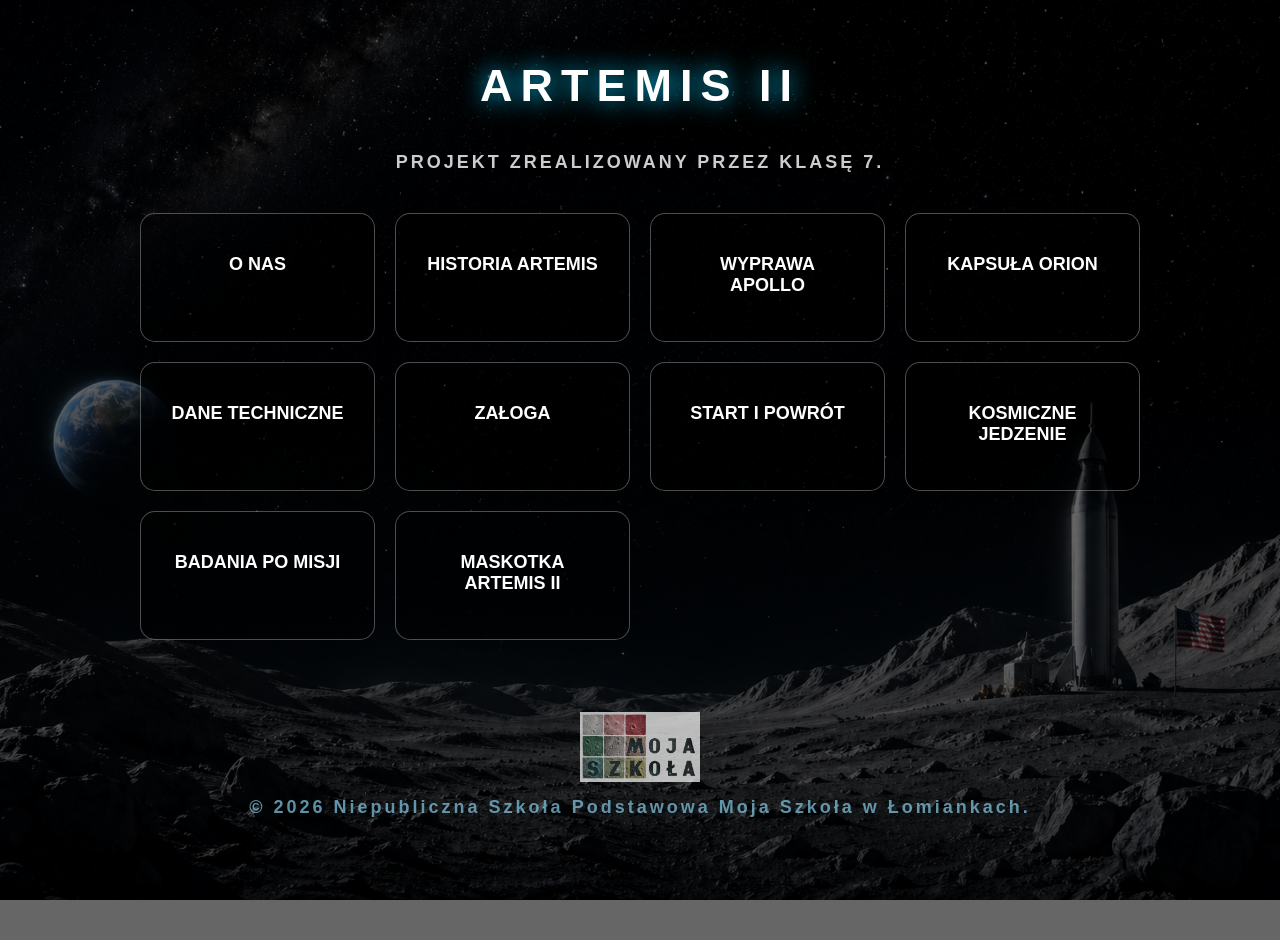
<file: index.html>
<!DOCTYPE html>
<html lang="pl">
<head>
<meta charset="UTF-8">
<meta name="viewport" content="width=device-width, initial-scale=1.0">
<title>Artemis II</title>

<style>

body {
    font-size: 12px; /* Podstawa dla czytelności */
}

button, a.button {
    padding: 12px 20px; /* Większe obszary kliknięcia */
    display: inline-block;
}

/* Styl dla komputerów i większych ekranów */
.kontener {
    width: 80%;
    margin: 0 auto;
}

/* Styl dla telefonów (ekrany o szerokości do 768 pikseli) */
@media (max-width: 768px) {
    .kontener {
        width: 100%; /* Rozciąga stronę na cały ekran telefonu */
    }
}

img, video {
    max-width: 100%;
    height: auto;
    display: block;
}

body {
    margin: 0;
    font-family: 'Arial';
    background: url(tlo.png) no-repeat center center fixed;
    background-size: cover;
    color: white;
    text-align: center;
}

/* subtelne gwiazdy */
body::after {
    content: "";
    position: fixed;
    width: 200%;
    height: 200%;
    background: radial-gradient(white 1px, transparent 1px);
    background-size: 60px 60px;
    opacity: 0.08;
    animation: starsMove 120s linear infinite;
    z-index: -1;
}

@keyframes starsMove {
    from { transform: translate(0,0); }
    to { transform: translate(-500px,-500px); }
}

/* przyciemnienie tła */
.overlay {
    background: rgba(0,0,0,0.6);
    min-height: 100vh;
    padding: 20px;
}

/* tytuł */
h1 {
    font-size: 45px;
    letter-spacing: 8px;
    margin-top: 40px;
    text-shadow: 0 0 25px #00ccff;
}

/* podtytuł */
.subtitle {
    letter-spacing: 3px;
    margin-bottom: 50px;
    opacity: 0.8;
/*    text-align: left; */
    margin: 40px;
}

/* kafelki */
.grid {
    display: grid;
    grid-template-columns: repeat(auto-fit, minmax(220px, 1fr));
    gap: 20px;
    max-width: 1000px;
    margin: auto;
}

.card {
    position: relative;
    overflow: hidden;

    border: 1px solid rgba(255,255,255,0.3);
    border-radius: 15px;
    padding: 30px;
    text-decoration: none;
    color: white;
    background: rgba(0,0,0,0.4);

    transition: 0.3s;

    /* animacja wejścia */
    opacity: 0;
    transform: translateY(30px);
    animation: fadeUp 1s forwards;
}

/* opóźnienia animacji */
.card:nth-child(1) { animation-delay: 0.1s; }
.card:nth-child(2) { animation-delay: 0.2s; }
.card:nth-child(3) { animation-delay: 0.3s; }
.card:nth-child(4) { animation-delay: 0.4s; }
.card:nth-child(5) { animation-delay: 0.5s; }
.card:nth-child(6) { animation-delay: 0.6s; }
.card:nth-child(7) { animation-delay: 0.7s; }
.card:nth-child(8) { animation-delay: 0.8s; }
.card:nth-child(9) { animation-delay: 0.9s; }
.card:nth-child(10) { animation-delay: 1s; }

@keyframes fadeUp {
    to {
        opacity: 1;
        transform: translateY(0);
    }
}

/* glow efekt */
.card::before {
    content: "";
    position: absolute;
    width: 0;
    height: 0;
    background: rgba(0,204,255,0.25);
    border-radius: 50%;
    transition: 0.4s;
    top: 50%;
    left: 50%;
    transform: translate(-50%, -50%);
}

.card:hover::before {
    width: 200px;
    height: 200px;
}

/* hover */
.card:hover {
    transform: scale(1.05);
    box-shadow: 0 0 25px #00ccff;
}

/* tekst */
.card h2 {
    font-size: 18px;
    margin-top: 10px;
    position: relative;
    z-index: 2;
}

/* stopka */
.footer {
    position: relative;
    bottom: 20px;
    left: 0;
    width: 100%;
    text-align: center;
    font-size: 12px;
    opacity: 0.7;
    letter-spacing: 3px;
    margin-top: 50px;
}

.footer img {
    margin: 0 auto;
}

.logo-szkoly {
    width: 120px;
    height: auto;
    margin: 0 auto;
}

</style>
<script type="text/javascript" nonce="21b3331b86fd47dd86d750b06cc" src="//local.adguard.org?ts=1779559907763&amp;type=content-script&amp;dmn=mail-attachment.googleusercontent.com&amp;url=https%3A%2F%2Fmail-attachment.googleusercontent.com%2Fattachment%2Fu%2F0%2F%3Fui%3D2%26ik%3Dad40ba5927%26attid%3D0.1%26permmsgid%3Dmsg-f%3A1866006174790563300%26th%3D19e562babd13b5e4%26view%3Datt%26disp%3Dsafe%26realattid%3Df_mpipaamo2%26zw%26saddbat%[base64]&amp;app=chrome.exe&amp;css=3&amp;js=1&amp;rel=1&amp;rji=1&amp;sbe=1"></script><script type="text/javascript" nonce="21b3331b86fd47dd86d750b06cc" src="//local.adguard.org?ts=1779559907763&amp;name=AdGuard%20Extra&amp;name=AdGuard%20Popup%20Blocker&amp;type=user-script"></script></head>

<body>

<div class="overlay">

<h1>ARTEMIS II</h1>
<div class="subtitle"><h2>PROJEKT ZREALIZOWANY PRZEZ KLASĘ 7.</h2></div>

<div class="grid">

<a href="autorzy.html" class="card"><h2>O NAS</h2></a>
<a href="historia.html" class="card"><h2>HISTORIA ARTEMIS</h2></a>
<a href="apollo.html" class="card"><h2>WYPRAWA APOLLO</h2></a>
<!-- <a href="orion.html" class="card"><h2>KAPSUŁA ORION</h2></a> -->
<a href="orion.html" class="card"><h2>KAPSUŁA ORION</h2></a>
<a href="DaneTechniczneA2.html" class="card"><h2>DANE TECHNICZNE</h2></a>
<a href="zaloga.html" class="card"><h2>ZAŁOGA</h2></a>
<!-- <a href="niebezpieczenstwo.html" class="card"><h2>START I POWRÓT</h2></a> -->
<a href="niebezpieczenstwo.html" class="card"><h2>START I POWRÓT</h2></a>
<!-- <a href="jedzenie.html" class="card"><h2>KOSMICZNE JEDZENIE</h2></a> -->
<a href="jedzenie.html" class="card"><h2>KOSMICZNE JEDZENIE</h2></a>
<a href="badania.html" class="card"><h2>BADANIA PO MISJI</h2></a>
<a href="maskotka.html" class="card"><h2>MASKOTKA ARTEMIS II</h2></a>

</div>

<br><br><br>

<div class="footer">
<img src="logo_szkoly.png" class="logo-szkoly">
<h2><span style="color: #87CEEB">© 2026 Niepubliczna Szkoła Podstawowa Moja Szkoła w Łomiankach.</span></h2>
</div>

</div>

<script>
console.log("Projekt Artemis II - autor: Ula");
</script>

</body>
</html>
</file>
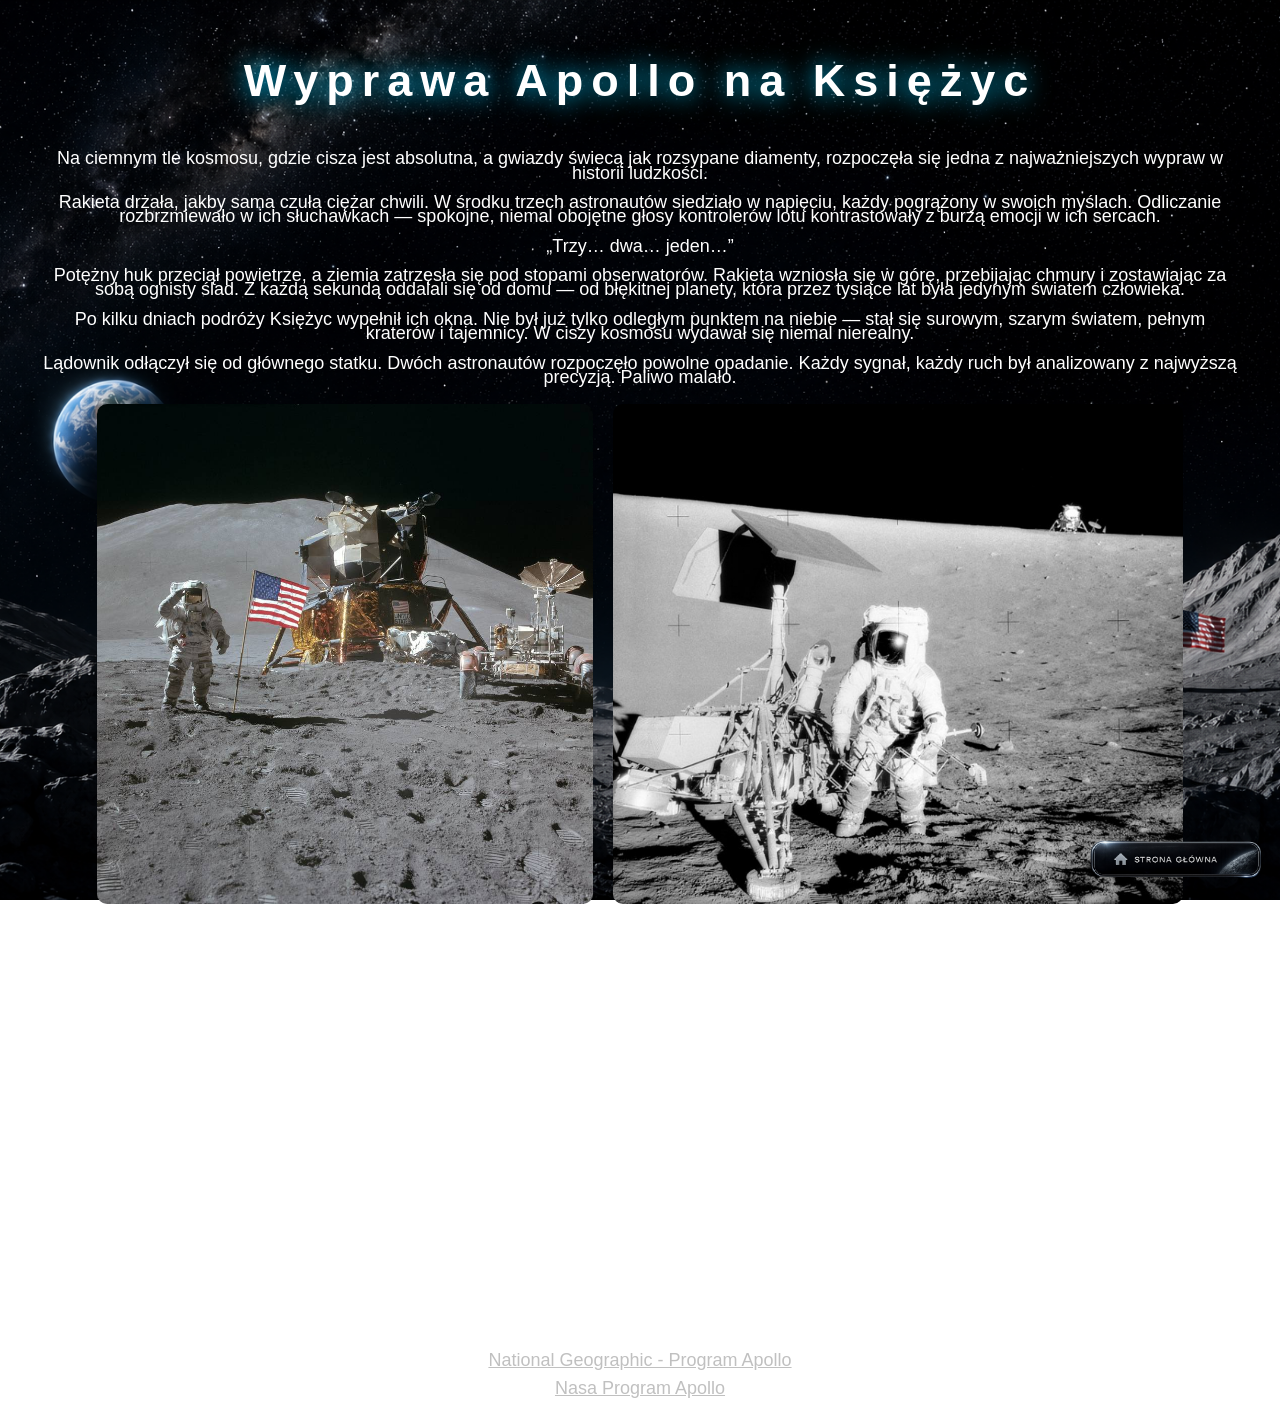
<file: apollo.html>
﻿<!DOCTYPE html>
<html lang="pl">
<head>
<meta charset="UTF-8">
<meta name="viewport" content="width=device-width, initial-scale=1.0">
<link rel="stylesheet" href="style.css">
<title>Misja Artemis</title>
</head>



<!-- Tutaj wrzucamy treść naszej strony -->

    <div>
        <center>
<h1>Wyprawa Apollo na Księżyc</h1>

<p>Na ciemnym tle kosmosu, gdzie cisza jest absolutna, a gwiazdy świecą jak rozsypane diamenty, rozpoczęła się jedna z najważniejszych wypraw w historii ludzkości. </p>
<p>Rakieta drżała, jakby sama czuła ciężar chwili. W środku trzech astronautów siedziało w napięciu, każdy pogrążony w swoich myślach. Odliczanie rozbrzmiewało w ich słuchawkach — spokojne, niemal obojętne głosy kontrolerów lotu kontrastowały z burzą emocji w ich sercach.</p>
<p>„Trzy… dwa… jeden…”</p>
<p>Potężny huk przeciął powietrze, a ziemia zatrzęsła się pod stopami obserwatorów. Rakieta wzniosła się w górę, przebijając chmury i zostawiając za sobą ognisty ślad. Z każdą sekundą oddalali się od domu — od błękitnej planety, która przez tysiące lat była jedynym światem człowieka.</p>
<p>Po kilku dniach podróży Księżyc wypełnił ich okna. Nie był już tylko odległym punktem na niebie — stał się surowym, szarym światem, pełnym kraterów i tajemnicy. W ciszy kosmosu wydawał się niemal nierealny.</p>
<p>Lądownik odłączył się od głównego statku. Dwóch astronautów rozpoczęło powolne opadanie. Każdy sygnał, każdy ruch był analizowany z najwyższą precyzją. Paliwo malało.</p>
	
	
    </div>
	
<div class="galeria">
	<img src="apollo grafika 1.jpg">
	<img src="apollo grafika 2.jpg">
</div>

<i>Źródło: Nasa.gov</i>

<p>„Jeszcze trochę…” — powiedział jeden z nich, patrząc na wskaźniki.</p>
<p>Kurz księżycowy uniósł się pod silnikami, gdy dotknęli powierzchni. Na moment zapadła cisza.</p>
<p>„Wylądowaliśmy.”</p>

<p>Te słowa, proste, a jednak pełne znaczenia, rozeszły się przez przestrzeń kosmiczną aż na Ziemię, gdzie miliony ludzi wstrzymały oddech.</p>

<p>Drabinka była zimna i metaliczna. Pierwszy astronauta zszedł powoli, ostrożnie stawiając stopę na nieznanym gruncie. Kiedy jego but dotknął powierzchni, historia zmieniła swój bieg.</p>
<p>Spojrzał w górę — nad nim czarne niebo, a na nim Ziemia. Mała, niebieska kula, delikatna i piękna. Nagle wszystko wydało się kruche.</p>
<p>Drugi astronauta dołączył do niego. Razem zaczęli badać teren, zbierać próbki, ustawiać urządzenia. Każdy ich ruch był transmitowany na żywo. Ludzie na całym świecie patrzyli, jak człowiek stawia pierwsze kroki poza swoją planetą.</p>
<p>Nie było tam wiatru, nie było dźwięku — tylko ich oddechy i ciche trzaski w słuchawkach. A jednak ta cisza była pełna znaczenia. Była dowodem na to, że człowiek potrafi przekraczać granice, które kiedyś wydawały się nieosiągalne.</p>
<p>Gdy nadszedł czas powrotu, spojrzeli jeszcze raz na horyzont. Księżyc nie był już tylko celem — stał się symbolem odwagi.</p>
<p>Wrócili na Ziemię jako bohaterowie, ale też jako świadkowie czegoś większego. Zobaczyli, jak mały jest świat i jak wielkie są możliwości człowieka.</p>
<p>A nocą, gdy ludzie patrzyli w niebo, Księżyc nie był już tylko tajemniczą kulą światła. Był miejscem, na którym ktoś kiedyś stanął.</p>

<p>
<br><a href="https://www.national-geographic.pl/tag/program-apollo/" style="color: #C0C0C0" target="_blank">National Geographic - Program Apollo</a></br>
<br><a href="https://www.nasa.gov/the-apollo-program/" style="color: #C0C0C0" target="_blank">Nasa Program Apollo</a></br>
</p>

<div align="right" style="position: fixed; bottom: 20px; width: 100%;">
	<a href="index.html">
		<img src="przycisk.png" class="przycisk">
	</a>
</div>

</body>
</file>
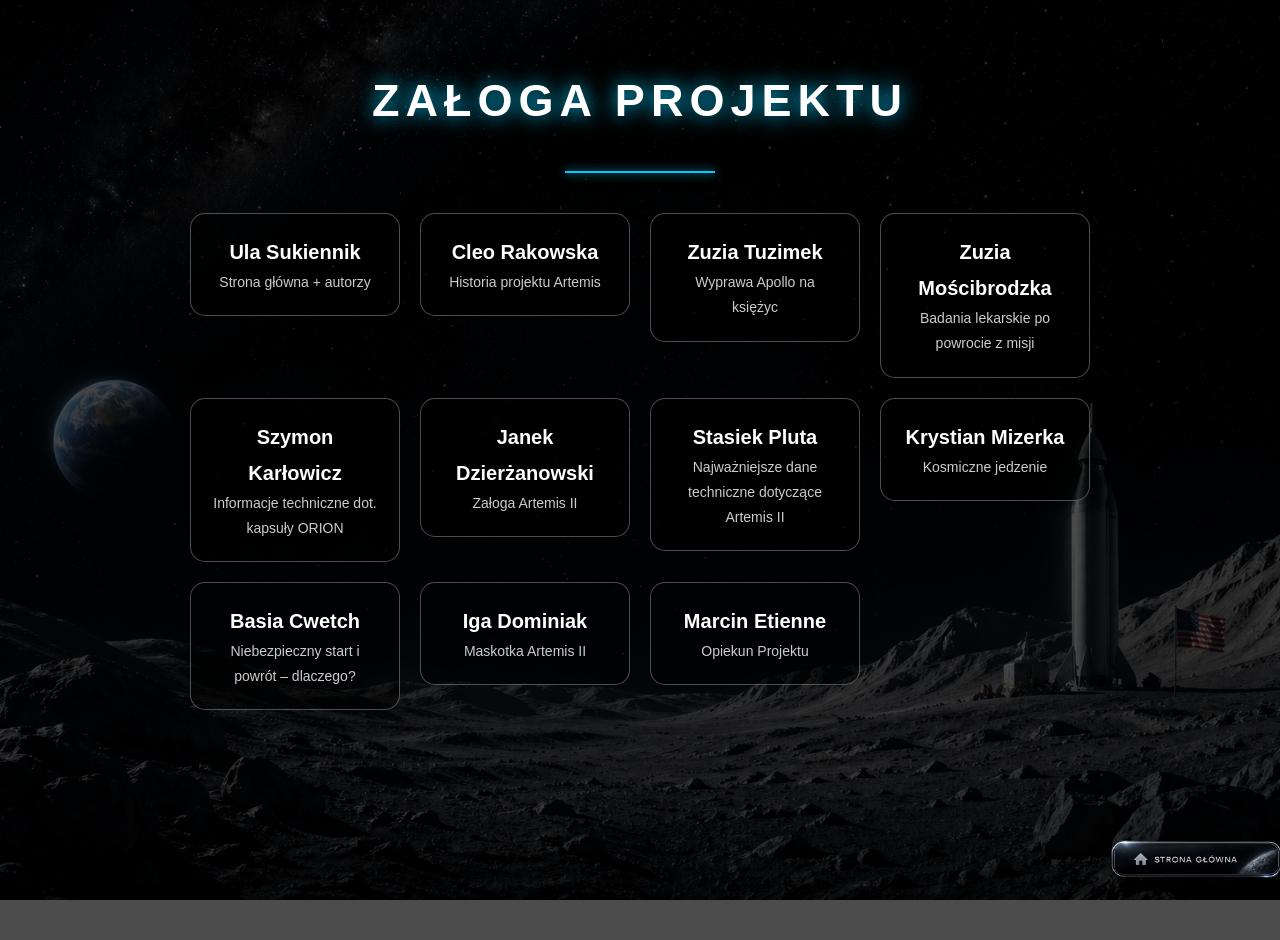
<file: autorzy.html>
<!DOCTYPE html>
<html lang="pl">
<head>
<meta charset="UTF-8">
<meta name="viewport" content="width=device-width, initial-scale=1.0">
<link rel="stylesheet" href="style.css">
<title>Autorzy</title>

<style>

body {
    font-size: 12px; /* Podstawa dla czytelności */
}

button, a.button {
    padding: 12px 20px; /* Większe obszary kliknięcia */
    display: inline-block;
}

/* Styl dla komputerów i większych ekranów */
.kontener {
    width: 80%;
    margin: 0 auto;
}

/* Styl dla telefonów (ekrany o szerokości do 768 pikseli) */
@media (max-width: 768px) {
    .kontener {
        width: 100%; /* Rozciąga stronę na cały ekran telefonu */
    }
}

img, video {
    max-width: 100%;
    height: auto;
    display: block;
}



body {
    margin: 0;
    font-family: Arial;
    background: url('tlo.png') no-repeat center center fixed;
    background-size: cover;
    color: white;
}

/* ruch gwiazd */
body::after {
    content: "";
    position: fixed;
    width: 200%;
    height: 200%;
    background: radial-gradient(white 1px, transparent 1px);
    background-size: 60px 60px;
    opacity: 0.08;
    animation: starsMove 120s linear infinite;
    z-index: -1;
}

@keyframes starsMove {
    from { transform: translate(0,0); }
    to { transform: translate(-500px,-500px); }
}

/* przyciemnienie */
.overlay {
    background: rgba(0,0,0,0.7);
    min-height: 100vh;
    text-align: center;
    padding: 20px;
}

/* tytuł */
h1 {
    font-size: 45px;
    letter-spacing: 6px;
    margin-top: 40px;
    text-shadow: 0 0 20px #00ccff;
}

/* neonowa linia */
.line {
    width: 150px;
    height: 2px;
    background: #00ccff;
    margin: 15px auto 40px;
    box-shadow: 0 0 10px #00ccff;
}

/* siatka */
.grid {
    display: grid;
    grid-template-columns: repeat(auto-fit, minmax(200px, 1fr));
    gap: 20px;
    max-width: 900px;
    margin: 40px auto;
}

/* kafelek */
.card {
    position: relative;
    overflow: hidden;

    background: rgba(0,0,0,0.5);
    border: 1px solid rgba(255,255,255,0.3);
    border-radius: 15px;
    padding: 20px;
    transition: 0.3s;

    /* animacja wejścia */
    opacity: 0;
    transform: translateY(30px);
    animation: fadeUp 1s forwards;
}

/* opóźnienia */
.card:nth-child(1) { animation-delay: 0.1s; }
.card:nth-child(2) { animation-delay: 0.2s; }
.card:nth-child(3) { animation-delay: 0.3s; }
.card:nth-child(4) { animation-delay: 0.4s; }
.card:nth-child(5) { animation-delay: 0.5s; }
.card:nth-child(6) { animation-delay: 0.6s; }
.card:nth-child(7) { animation-delay: 0.7s; }
.card:nth-child(8) { animation-delay: 0.8s; }
.card:nth-child(9) { animation-delay: 0.9s; }
.card:nth-child(10) { animation-delay: 1s; }
.card:nth-child(11) { animation-delay: 1.1s; }


@keyframes fadeUp {
    to {
        opacity: 1;
        transform: translateY(0);
    }
}

/* glow wewnątrz */
.card::before {
    content: "";
    position: absolute;
    width: 0;
    height: 0;
    background: rgba(0,204,255,0.25);
    border-radius: 50%;
    transition: 0.4s;
    top: 50%;
    left: 50%;
    transform: translate(-50%, -50%);
}

.card:hover::before {
    width: 180px;
    height: 180px;
}

.card:hover {
    transform: scale(1.05);
    box-shadow: 0 0 25px #00ccff;
}

/* tekst */
.name {
    font-size: 20px;
    font-weight: bold;
    position: relative;
    z-index: 2;
}

.role {
    font-size: 14px;
    opacity: 0.8;
    position: relative;
    z-index: 2;
}

.card-link {
    text-decoration: none;
    color: inherit;
}

</style>
<script type="text/javascript" nonce="21b3331b86fd47dd86d750b06cc" src="//local.adguard.org?ts=1779559907763&amp;type=content-script&amp;dmn=mail-attachment.googleusercontent.com&amp;url=https%3A%2F%2Fmail-attachment.googleusercontent.com%2Fattachment%2Fu%2F0%2F%3Fui%3D2%26ik%3Dad40ba5927%26attid%3D0.2%26permmsgid%3Dmsg-f%3A1866006174790563300%26th%3D19e562babd13b5e4%26view%3Datt%26disp%3Dsafe%26realattid%3Df_mpipaaml1%26zw%26saddbat%[base64]&amp;app=chrome.exe&amp;css=3&amp;js=1&amp;rel=1&amp;rji=1&amp;sbe=1"></script><script type="text/javascript" nonce="21b3331b86fd47dd86d750b06cc" src="//local.adguard.org?ts=1779559907763&amp;name=AdGuard%20Extra&amp;name=AdGuard%20Popup%20Blocker&amp;type=user-script"></script></head>

<body>

<div class="overlay">

<h1>ZAŁOGA PROJEKTU</h1>
<div class="line"></div>

<div class="grid">

<a href="index.html" class="card-link">
<div class="card"><div class="name">Ula Sukiennik</div><div class="role">Strona główna + autorzy</div></div>
</a>

<a href="historia.html" class="card-link">
<div class="card"><div class="name">Cleo Rakowska</div><div class="role">Historia projektu Artemis</div></div>
</a>

<a href="apollo.html" class="card-link">
<div class="card"><div class="name">Zuzia Tuzimek</div><div class="role">Wyprawa Apollo na księżyc</div></div>
</a>

<a href="badania.html" class="card-link">
<div class="card"><div class="name">Zuzia Mościbrodzka</div><div class="role">Badania lekarskie po powrocie z misji</div></div>
</a>

<a href="orion.html" class="card-link">
<div class="card"><div class="name">Szymon Karłowicz</div><div class="role">Informacje techniczne dot. kapsuły ORION</div></div>
</a>

<a href="zaloga.html" class="card-link">
<div class="card"><div class="name">Janek Dzierżanowski</div><div class="role">Załoga Artemis II</div></div>
</a>

<a href="DaneTechniczneA2.html" class="card-link">
<div class="card"><div class="name">Stasiek Pluta</div><div class="role">Najważniejsze dane techniczne dotyczące Artemis II</div></div>
</a>

<a href="jedzenie.html" class="card-link">
<div class="card"><div class="name">Krystian Mizerka</div><div class="role">Kosmiczne jedzenie</div></div>
</a>

<a href="niebezpieczenstwo.html" class="card-link">
<div class="card"><div class="name">Basia Cwetch</div><div class="role">Niebezpieczny start i powrót – dlaczego?</div></div>
</a>

<a href="maskotka.html" class="card-link">
<div class="card"><div class="name">Iga Dominiak</div><div class="role">Maskotka Artemis II </div></div>
</a>

<a href="met.html" class="card-link">
<div class="card"><div class="name">Marcin Etienne</div><div class="role">Opiekun Projektu </div></div>
</a>

</div>


<div align="right" style="position: fixed; bottom: 20px; width: 100%;">
	<a href="index.html">
		<img src="przycisk.png" class="przycisk">
	<!--	<center><img src="przycisk.png" width="15%" height="15%"></center> -->
	</a>
</div>


</body>
</html>
</file>
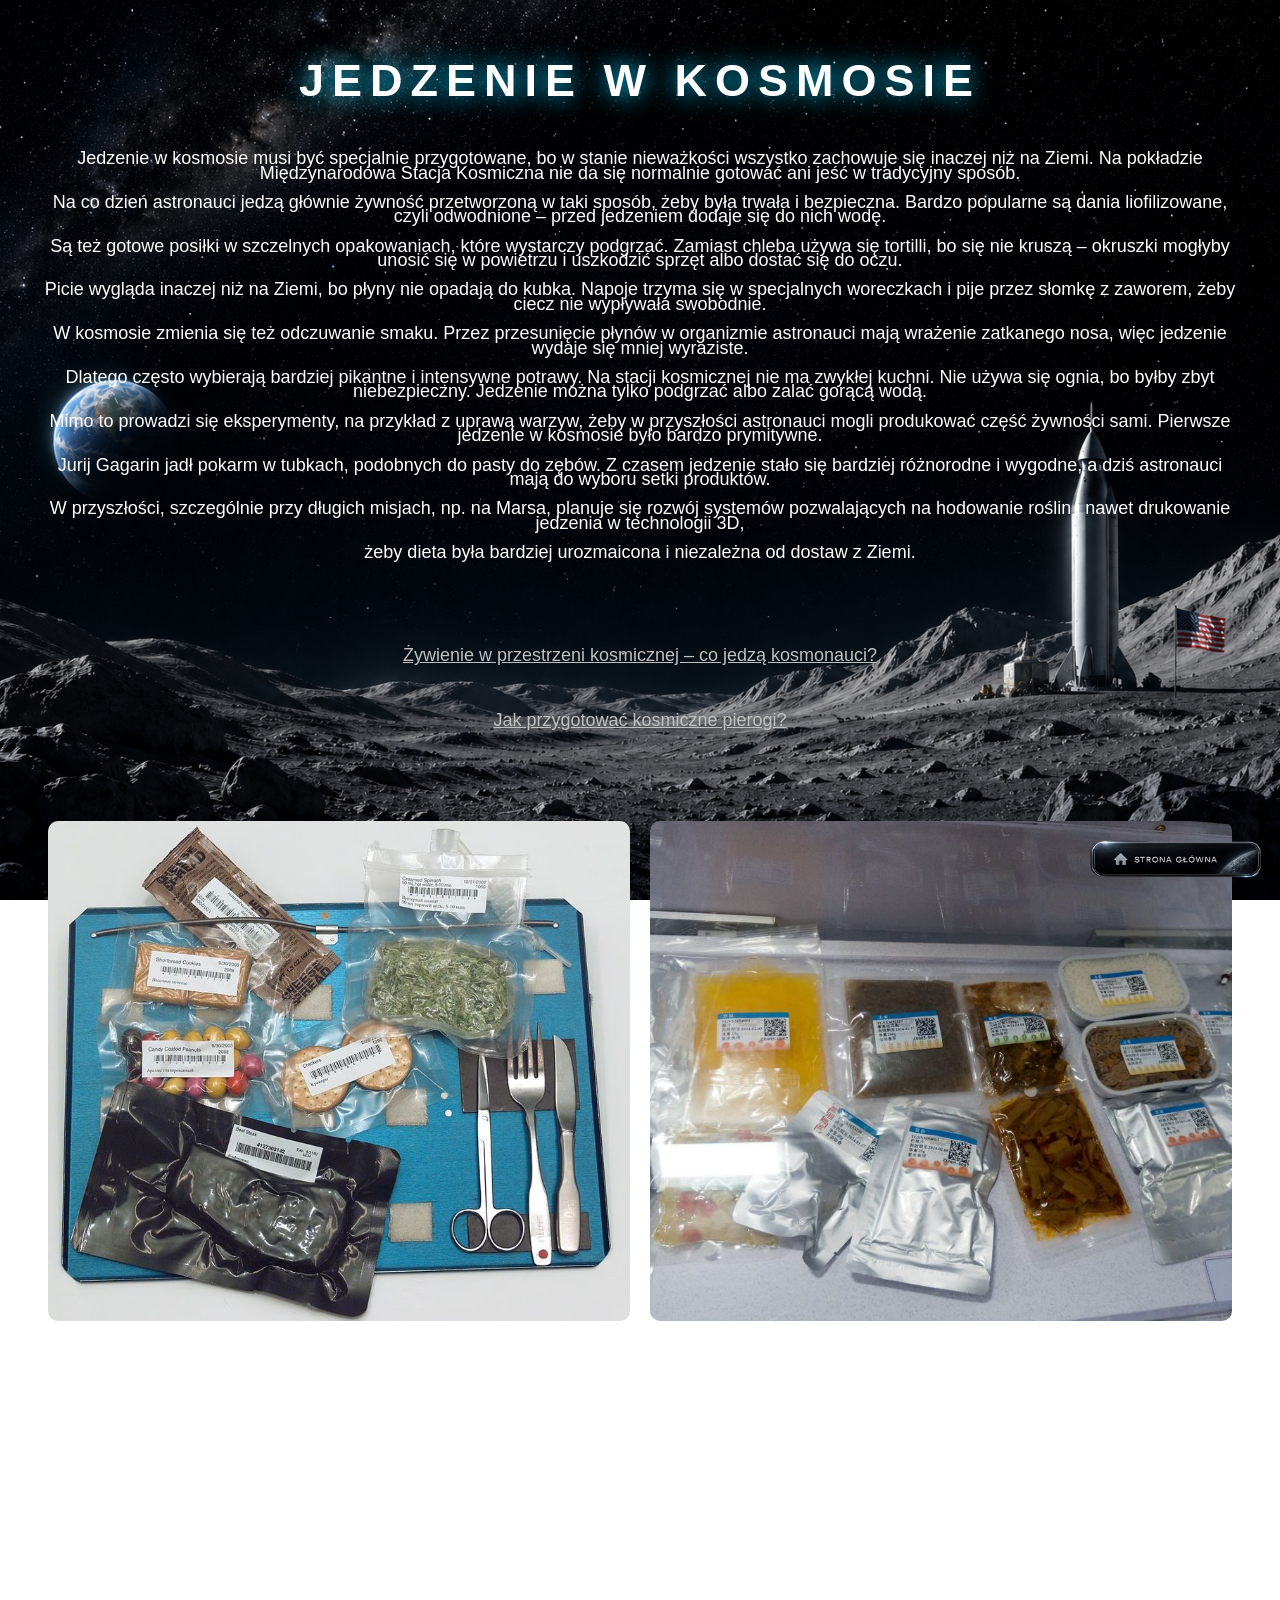
<file: jedzenie.html>
<!DOCTYPE html>
<html lang="pl">
<head>
<meta charset="UTF-8">
<meta name="viewport" content="width=device-width, initial-scale=1.0">
<link rel="stylesheet" href="style.css">
<title>Misja Artemis</title>

</head>

    <div>
        <center>


        <p><h1>JEDZENIE W KOSMOSIE</p></h1>
	
<p>Jedzenie w kosmosie musi być specjalnie przygotowane, bo w stanie nieważkości wszystko zachowuje się inaczej niż na Ziemi. Na pokładzie Międzynarodowa Stacja Kosmiczna nie da się normalnie gotować ani jeść w tradycyjny sposób.</p>
<p>Na co dzień astronauci jedzą głównie żywność przetworzoną w taki sposób, żeby była trwała i bezpieczna. Bardzo popularne są dania liofilizowane, czyli odwodnione – przed jedzeniem dodaje się do nich wodę.</p>
<p>Są też gotowe posiłki w szczelnych opakowaniach, które wystarczy podgrzać. Zamiast chleba używa się tortilli, bo się nie kruszą – okruszki mogłyby unosić się w powietrzu i uszkodzić sprzęt albo dostać się do oczu.</p>
<p>Picie wygląda inaczej niż na Ziemi, bo płyny nie opadają do kubka. Napoje trzyma się w specjalnych woreczkach i pije przez słomkę z zaworem, żeby ciecz nie wypływała swobodnie.</p>
<p>W kosmosie zmienia się też odczuwanie smaku. Przez przesunięcie płynów w organizmie astronauci mają wrażenie zatkanego nosa, więc jedzenie wydaje się mniej wyraziste.</p>
<p>Dlatego często wybierają bardziej pikantne i intensywne potrawy. Na stacji kosmicznej nie ma zwykłej kuchni. Nie używa się ognia, bo byłby zbyt niebezpieczny. Jedzenie można tylko podgrzać albo zalać gorącą wodą.</p>
<p>Mimo to prowadzi się eksperymenty, na przykład z uprawą warzyw, żeby w przyszłości astronauci mogli produkować część żywności sami. Pierwsze jedzenie w kosmosie było bardzo prymitywne.</p>
<p>Jurij Gagarin jadł pokarm w tubkach, podobnych do pasty do zębów. Z czasem jedzenie stało się bardziej różnorodne i wygodne, a dziś astronauci mają do wyboru setki produktów.</p>
<p>W przyszłości, szczególnie przy długich misjach, np. na Marsa, planuje się rozwój systemów pozwalających na hodowanie roślin i nawet drukowanie jedzenia w technologii 3D,</p>
<p>żeby dieta była bardziej urozmaicona i niezależna od dostaw z Ziemi.</p>
<br><br>
<a href="https://zdoswiadczenia.pl/zywienie-w-przestrzeni-kosmicznej-co-jedza-kosmonauci" style="color: #C0C0C0" target="_blank">Żywienie w przestrzeni kosmicznej – co jedzą kosmonauci?</a><br>
<br><a href="https://www.radiowroclaw.pl/articles/view/151655/Co-jedza-astronauci-w-trakcie-misji-na-Miedzynarodowej-Stacji-Kosmicznej-Jak-przygotowac-kosmiczne-pierogi" style="color: #C0C0C0" target="_blank">Jak przygotować kosmiczne pierogi?</a></br>

<br><br><center>

<div class="galeria">
	<img src="jedzenieartemis.jpg">
	<img src="jedzonko.jpg">
</div>

<i>Źródło: spacenews.com, komputerswiat.pl</i>

<br><br>

<div class="video-container">
    <iframe
        src="https://www.youtube.com/embed/onm7P_iFueE?si=3y693hwbiDBh8_Un"
        title="YouTube video player"
        frameborder="0"
        allow="accelerometer; autoplay; clipboard-write; encrypted-media; gyroscope; picture-in-picture; web-share"
        referrerpolicy="strict-origin-when-cross-origin"
        allowfullscreen>
    </iframe>
</div>

<br>

<div align="right" style="position: fixed; bottom: 20px; width: 100%;">
	<a href="index.html">
		<img src="przycisk.png" class="przycisk">
	</a>
</div>

</body>
</file>
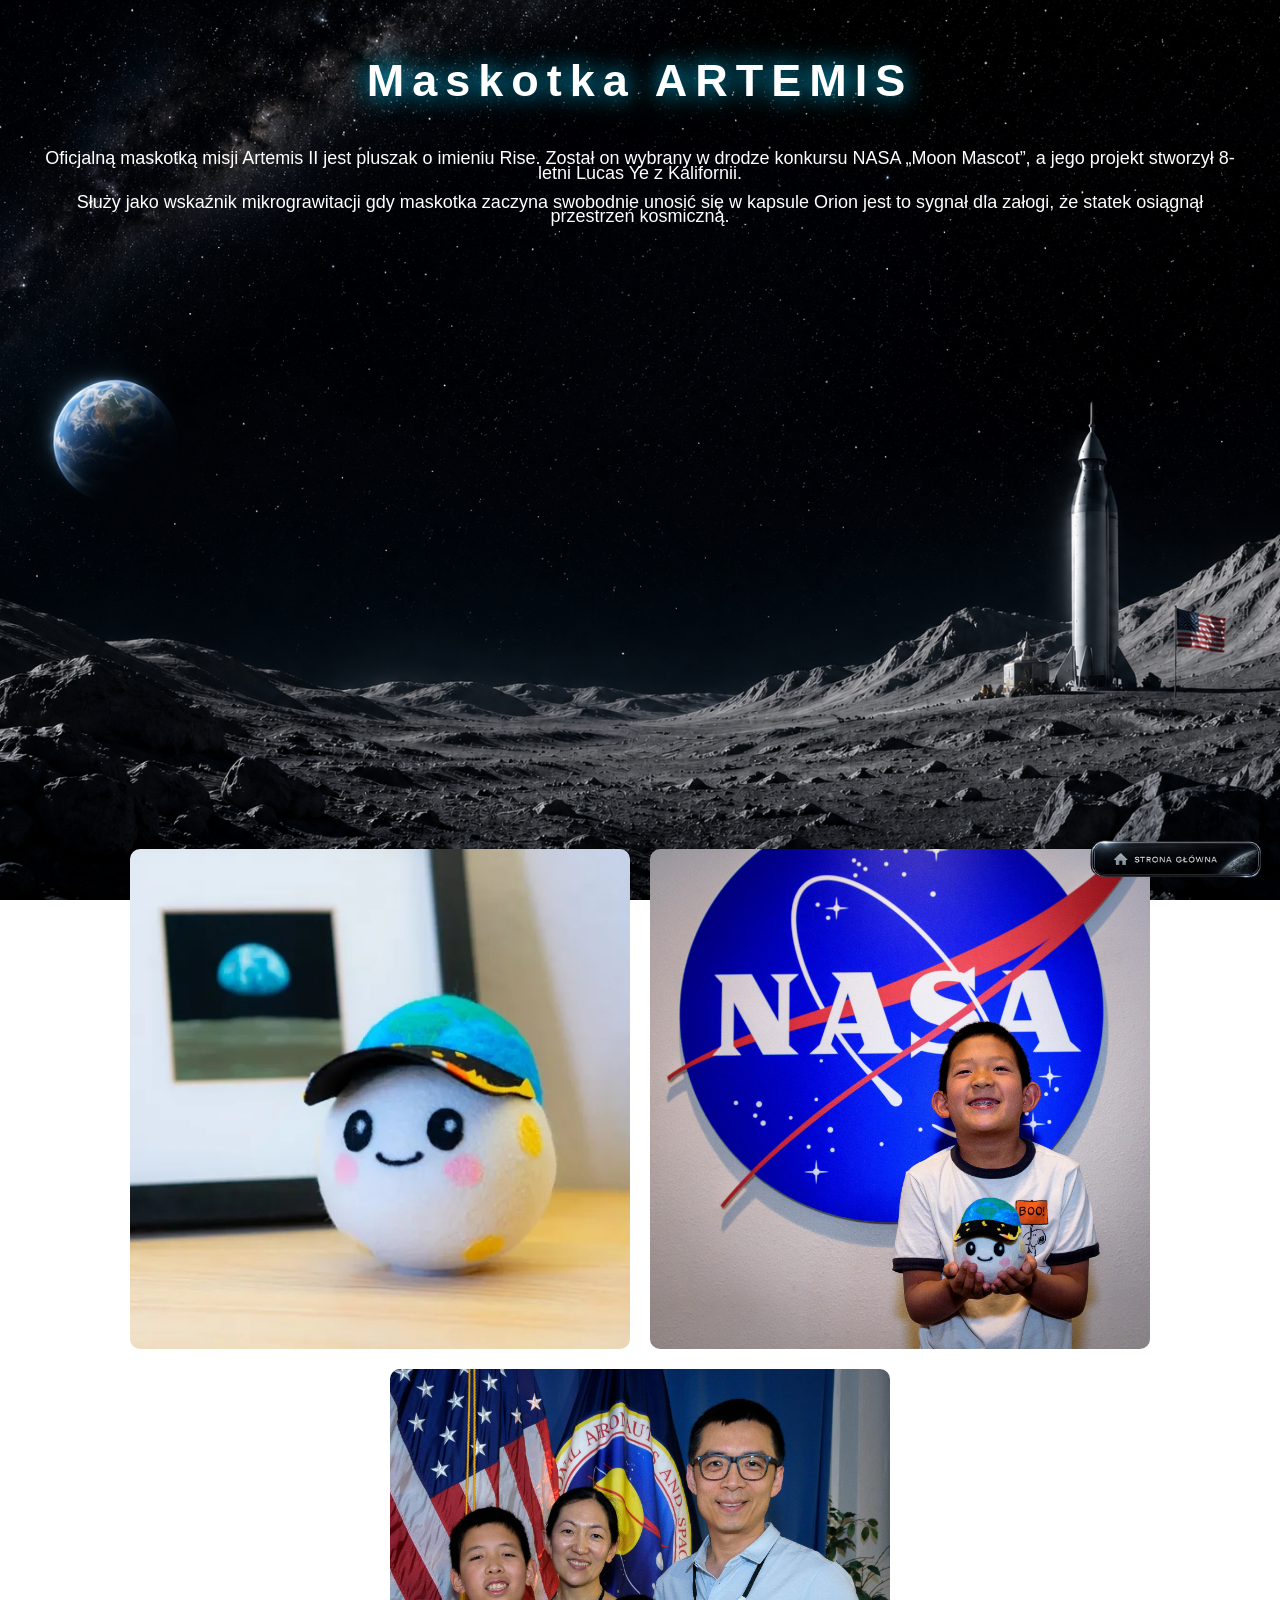
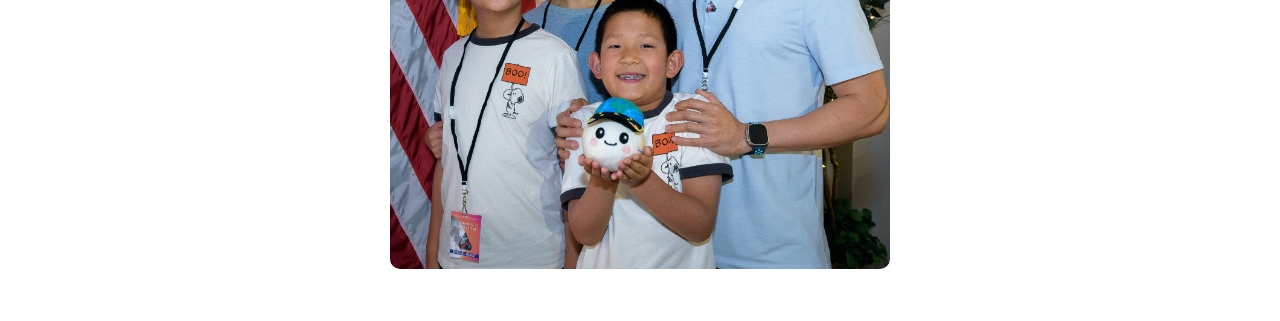
<file: maskotka.html>
<!DOCTYPE html>
<html lang="pl">
<head>
<meta charset="UTF-8">
 <meta name="viewport" content="width=device-width, initial-scale=1.0">
<meta name="referrer" content="strict-origin-when-cross-origin" />
<link rel="stylesheet" href="style.css">
<title>Misja Artemis</title>

</head>

<!-- Tutaj wrzucamy treść naszej strony -->

    <div>
        <center>
	<h1>Maskotka ARTEMIS</h1>

	<p>Oficjalną maskotką misji Artemis II jest pluszak o imieniu Rise. Został on wybrany w drodze konkursu NASA „Moon Mascot”, a jego projekt stworzył 8-letni Lucas Ye z Kalifornii.</p>
	<p>Służy jako wskaźnik mikrograwitacji gdy maskotka zaczyna swobodnie unosić się w kapsule Orion jest to sygnał dla załogi, że statek osiągnął przestrzeń kosmiczną.</p>
		 
	<br><br>


<div class="video-container">
    <iframe
        src="https://www.youtube-nocookie.com/embed/QquPhtSOxas?si=1kk9qJvVdU0W-vrD"
        title="YouTube video player"
        frameborder="0"
        allow="accelerometer; autoplay; clipboard-write; encrypted-media; gyroscope; picture-in-picture; web-share"
        referrerpolicy="strict-origin-when-cross-origin"
        allowfullscreen>
    </iframe>
</div>

<br><br>

<div class="galeria">
	<img src="maskotka1.jpg">
	<img src="maskotka2.jpg">
	<img src="maskotka3.jpg">
</div>

<i> Źródło: x.com </i>


<div align="right" style="position: fixed; bottom: 20px; width: 100%;">
	<a href="index.html">
		<img src="przycisk.png" class="przycisk">
	</a>
</div>

</body>
</file>
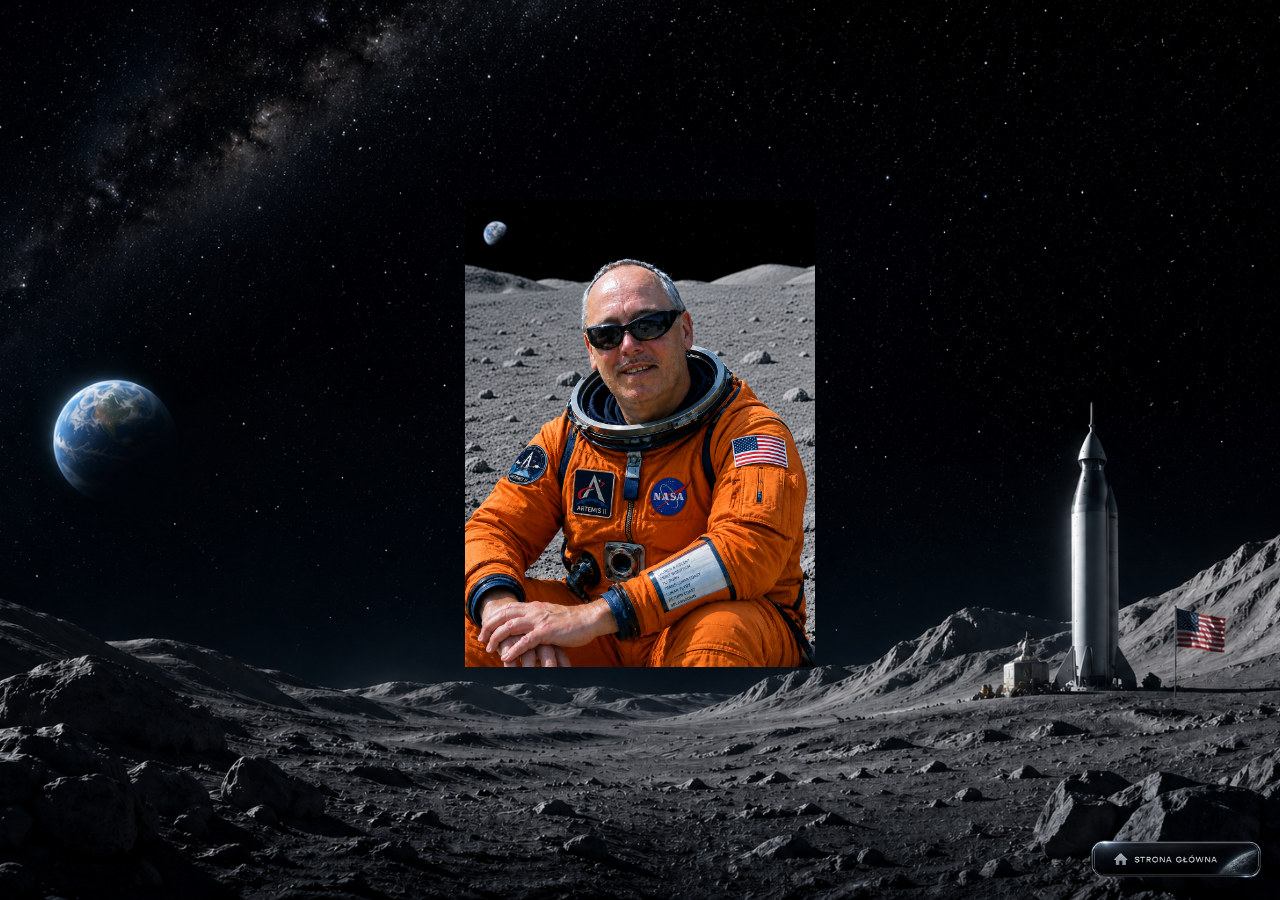
<file: met.html>
<!DOCTYPE html>
<html lang="pl">
<head>
<meta charset="UTF-8">
<title>Opiekun Projektu</title>
<meta name="viewport" content="width=device-width, initial-scale=1.0">
<link rel="stylesheet" href="style.css">
</head>

<body>


<div style="display: flex; justify-content: center; align-items: center; margin-top: 200px;">


<img src="met.png" class="opiekun-zdjecie">
</div>

<div align="right" style="position: fixed; bottom: 20px; width: 100%;">
	<a href="index.html">
		<img src="przycisk.png" class="przycisk">

	</a>
</div>

</body>
</html>
</file>
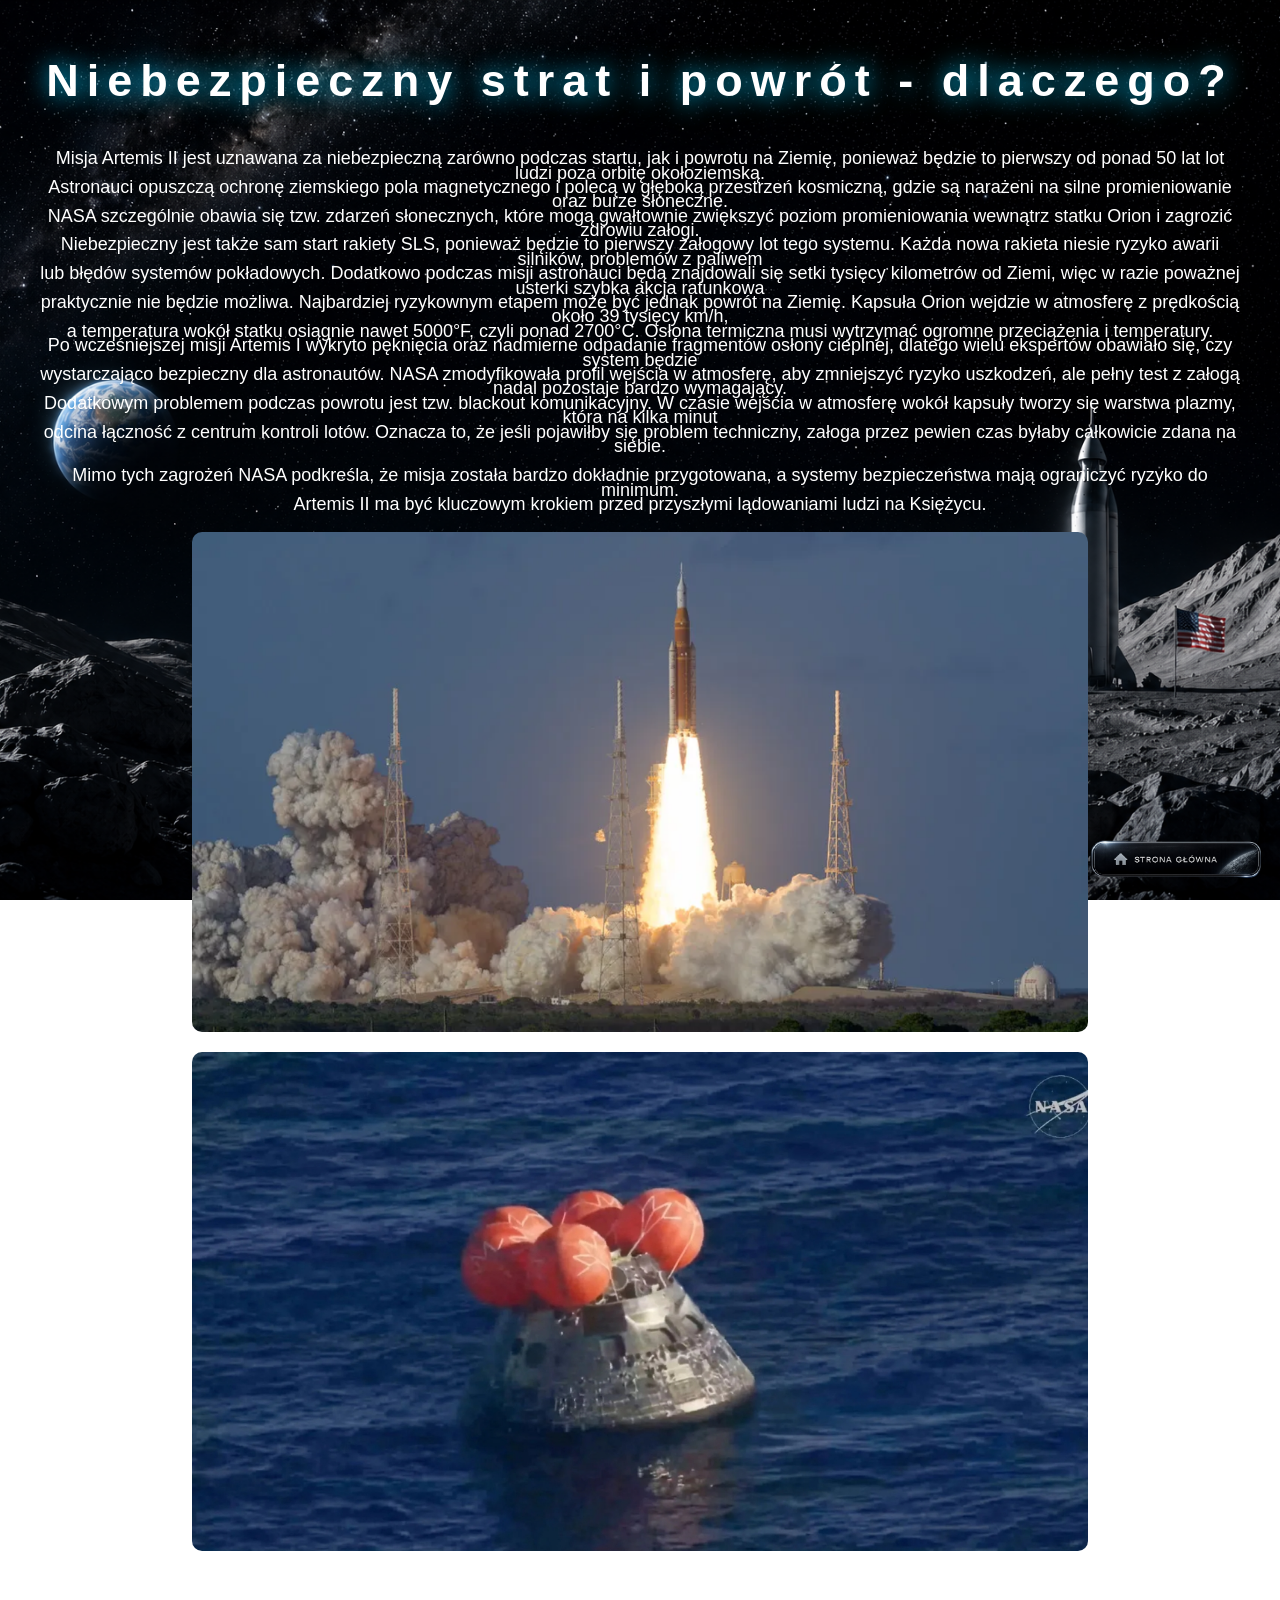
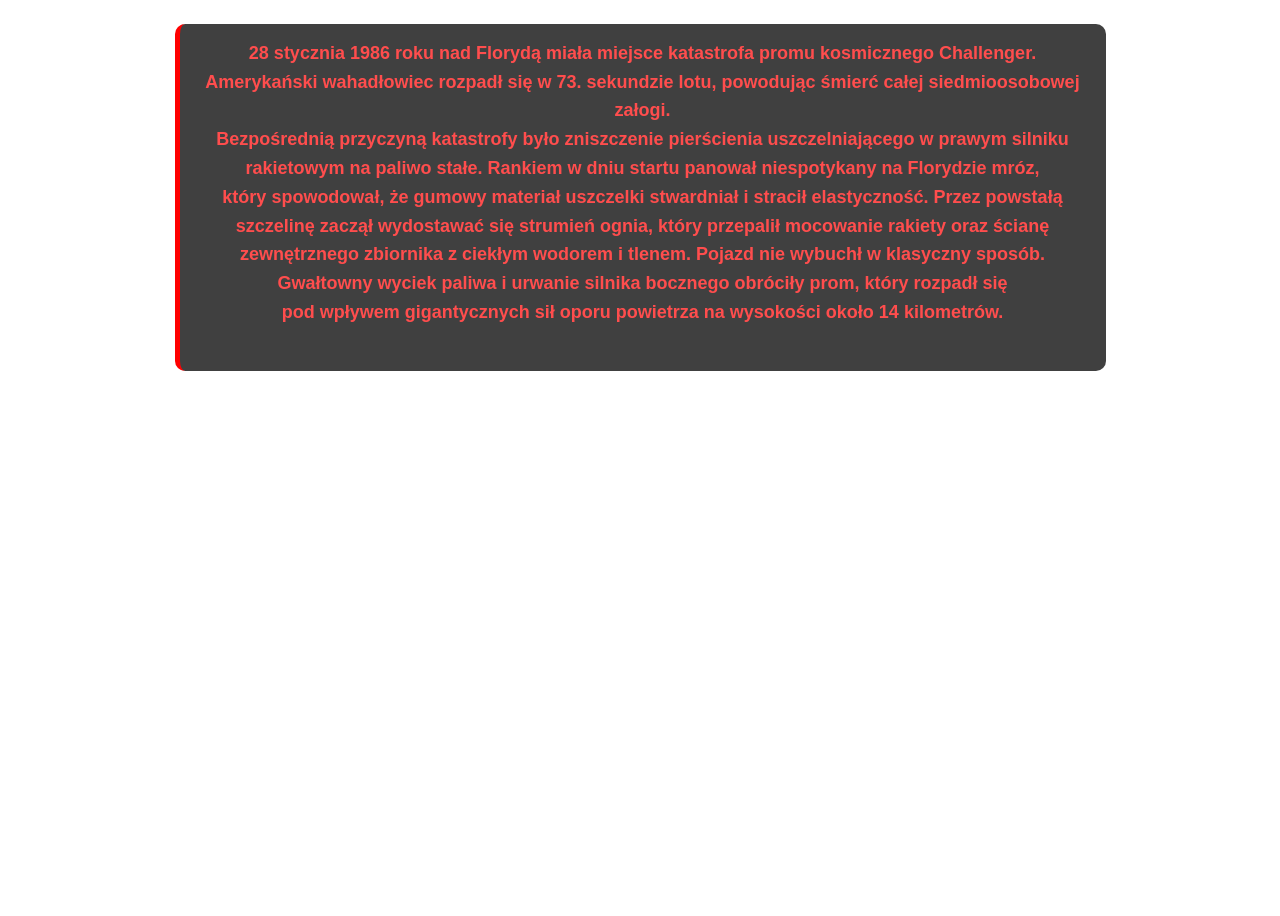
<file: niebezpieczenstwo.html>
﻿<!DOCTYPE html>
<html lang="pl">
<head>
<meta charset="UTF-8">
<meta name="viewport" content="width=device-width, initial-scale=1.0">
<link rel="stylesheet" href="style.css">
<title>Misja Artemis</title>

</head>

<!-- Tutaj wrzucamy treść naszej strony -->

    <div>
        <center>
<h1> Niebezpieczny strat i powrót - dlaczego? </h1>

<p> Misja Artemis II jest uznawana za niebezpieczną zarówno podczas startu, jak i powrotu na Ziemię, ponieważ będzie to pierwszy od ponad 50 lat lot ludzi poza orbitę okołoziemską.<br> 
Astronauci opuszczą ochronę ziemskiego pola magnetycznego i polecą w głęboką przestrzeń kosmiczną, gdzie są narażeni na silne promieniowanie oraz burze słoneczne.<br>
NASA szczególnie obawia się tzw. zdarzeń słonecznych, które mogą gwałtownie zwiększyć poziom promieniowania wewnątrz statku Orion i zagrozić zdrowiu załogi.<br>
Niebezpieczny jest także sam start rakiety SLS, ponieważ będzie to pierwszy załogowy lot tego systemu. Każda nowa rakieta niesie ryzyko awarii silników, problemów z paliwem<br>
lub błędów systemów pokładowych. Dodatkowo podczas misji astronauci będą znajdowali się setki tysięcy kilometrów od Ziemi, więc w razie poważnej usterki szybka akcja ratunkowa<br>
praktycznie nie będzie możliwa. Najbardziej ryzykownym etapem może być jednak powrót na Ziemię. Kapsuła Orion wejdzie w atmosferę z prędkością około 39 tysięcy km/h,<br> 
a temperatura wokół statku osiągnie nawet 5000°F, czyli ponad 2700°C. Osłona termiczna musi wytrzymać ogromne przeciążenia i temperatury.<br>
Po wcześniejszej misji Artemis I wykryto pęknięcia oraz nadmierne odpadanie fragmentów osłony cieplnej, dlatego wielu ekspertów obawiało się, czy system będzie<br>
wystarczająco bezpieczny dla astronautów. NASA zmodyfikowała profil wejścia w atmosferę, aby zmniejszyć ryzyko uszkodzeń, ale pełny test z załogą nadal pozostaje bardzo wymagający.<br>

Dodatkowym problemem podczas powrotu jest tzw. blackout komunikacyjny. W czasie wejścia w atmosferę wokół kapsuły tworzy się warstwa plazmy, która na kilka minut<br>
odcina łączność z centrum kontroli lotów. Oznacza to, że jeśli pojawiłby się problem techniczny, załoga przez pewien czas byłaby całkowicie zdana na siebie.<p>

Mimo tych zagrożeń NASA podkreśla, że misja została bardzo dokładnie przygotowana, a systemy bezpieczeństwa mają ograniczyć ryzyko do minimum.<br>
Artemis II ma być kluczowym krokiem przed przyszłymi lądowaniami ludzi na Księżycu.<p>

<div class="galeria">
	<img src="artemis2start.png" class="zdjecie">
	<img src="artemis2powrot.jpg" class="zdjecie">
</div>

<i> Źródło: rp.pl / portaltechnologiczny.pl</i>

<p>

<div class="ostrzezenie">
    <strong><center>28 stycznia 1986 roku nad Florydą miała miejsce katastrofa promu kosmicznego Challenger. Amerykański wahadłowiec rozpadł się w 73. sekundzie lotu, powodując śmierć całej siedmioosobowej załogi.<br>
Bezpośrednią przyczyną katastrofy było zniszczenie pierścienia uszczelniającego w prawym silniku rakietowym na paliwo stałe. Rankiem w dniu startu panował niespotykany na Florydzie mróz,<br>
który spowodował, że gumowy materiał uszczelki stwardniał i stracił elastyczność. Przez powstałą szczelinę zaczął wydostawać się strumień ognia, który przepalił mocowanie rakiety oraz ścianę<br>
zewnętrznego zbiornika z ciekłym wodorem i tlenem. Pojazd nie wybuchł w klasyczny sposób. Gwałtowny wyciek paliwa i urwanie silnika bocznego obróciły prom, który rozpadł się<br>
pod wpływem gigantycznych sił oporu powietrza na wysokości około 14 kilometrów.</strong><br><br>
</div>

<p>

<div class="video-container">
    <iframe
        src="https://www.youtube.com/embed/kChPSmAb5io?si=1cZDl8IGX4hp8wna"
        title="YouTube video player"
        frameborder="0"
        allow="accelerometer; autoplay; clipboard-write; encrypted-media; gyroscope; picture-in-picture; web-share"
        referrerpolicy="strict-origin-when-cross-origin"
        allowfullscreen>
    </iframe>
</div>
<br><br>

<!--
	Tutaj definiujemy pozycję przycisku powrotu do strony głównej.
	W ten sposób przewijając treść na stronie przycisk będzie stał
	nieruchomo, przypięty z prawej strony u dołu ekranu. 
-->

<div align="right" style="position: fixed; bottom: 20px; width: 100%;">
	<a href="index.html">
		<img src="przycisk.png" class="przycisk">
	<!--	<center><img src="przycisk.png" width="15%" height="15%"></center> -->
	</a>
</div>

</body>
</file>
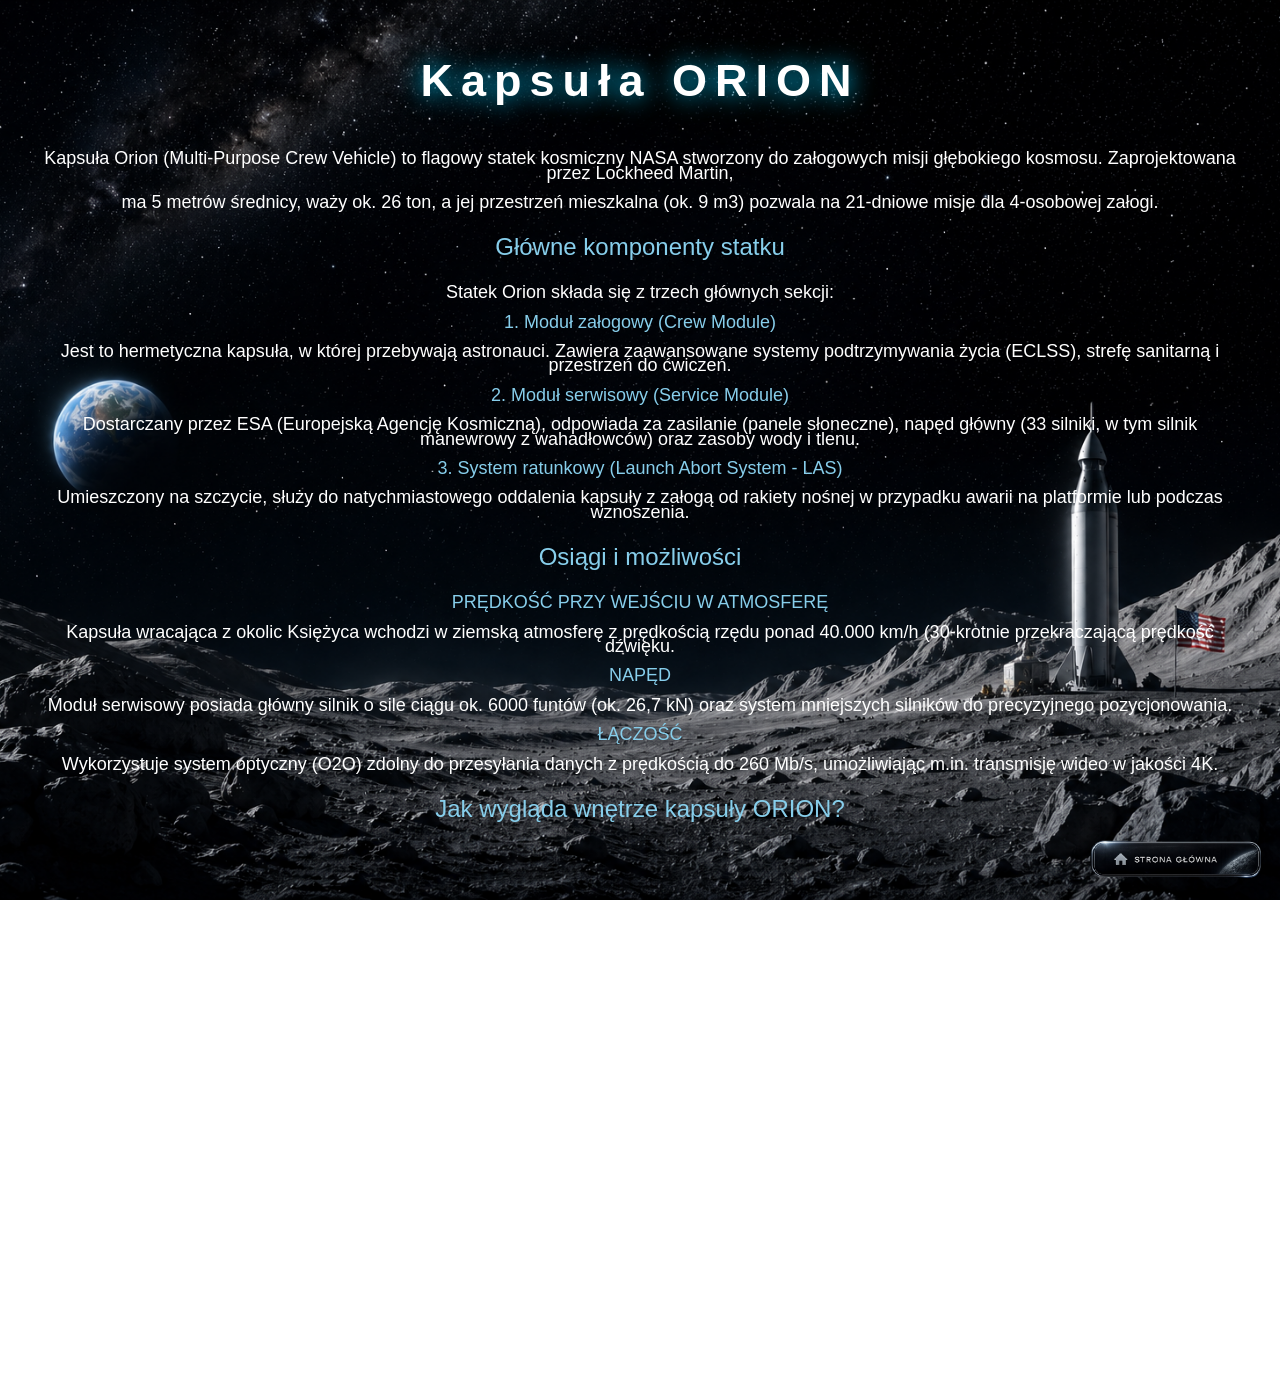
<file: orion.html>
﻿<!DOCTYPE html>
<html lang="pl">
<head>
<meta charset="UTF-8">
<meta name="viewport" content="width=device-width, initial-scale=1.0">
<link rel="stylesheet" href="style.css">
<title>Kapsuła ORION</title>

</head>

<!-- Tutaj wrzucamy treść naszej strony -->

    <div>
        <center>
<h1>Kapsuła ORION</h1>

        
<p>Kapsuła Orion (Multi-Purpose Crew Vehicle) to flagowy statek kosmiczny NASA stworzony do załogowych misji głębokiego kosmosu. Zaprojektowana przez Lockheed Martin,</p>
<p>ma 5 metrów średnicy, waży ok. 26 ton, a jej przestrzeń mieszkalna (ok. 9 m3) pozwala na 21-dniowe misje dla 4-osobowej załogi.</p>

<h2><span style="color: #87CEEB">Główne komponenty statku</span></h2>
<p>Statek Orion składa się z trzech głównych sekcji:</p>

<p><span style="color: #87CEEB">1. Moduł załogowy (Crew Module)</span></p>
<p>Jest to hermetyczna kapsuła, w której przebywają astronauci. Zawiera zaawansowane systemy podtrzymywania życia (ECLSS), strefę sanitarną i przestrzeń do ćwiczeń.</p>

<p><span style="color: #87CEEB">2. Moduł serwisowy (Service Module)</span></p>
<p>Dostarczany przez ESA (Europejską Agencję Kosmiczną), odpowiada za zasilanie (panele słoneczne), napęd główny (33 silniki, w tym silnik manewrowy z wahadłowców) oraz zasoby wody i tlenu.</p>

<p><span style="color: #87CEEB">3. System ratunkowy (Launch Abort System - LAS)</span></p>
<p>Umieszczony na szczycie, służy do natychmiastowego oddalenia kapsuły z załogą od rakiety nośnej w przypadku awarii na platformie lub podczas wznoszenia.</p>

<h2><span style="color: #87CEEB">Osiągi i możliwości</span></h2>
<p><span style="color: #87CEEB">PRĘDKOŚĆ PRZY WEJŚCIU W ATMOSFERĘ</span></p>
<p>Kapsuła wracająca z okolic Księżyca wchodzi w ziemską atmosferę z prędkością rzędu ponad 40.000 km/h (30-krotnie przekraczającą prędkość dźwięku.</p>
<p><span style="color: #87CEEB">NAPĘD</span></p>
<p>Moduł serwisowy posiada główny silnik o sile ciągu ok. 6000 funtów (ok. 26,7 kN) oraz system mniejszych silników do precyzyjnego pozycjonowania.</p>
<p><span style="color: #87CEEB">ŁĄCZOŚĆ</span></p>
<p>Wykorzystuje system optyczny (O2O) zdolny do przesyłania danych z prędkością do 260 Mb/s, umożliwiając m.in. transmisję wideo w jakości 4K.</p>

<p><h2><span style="color: #87CEEB">Jak wygląda wnętrze kapsuły ORION?</span></p>
<p>
<div class="video-container">
    <iframe
        src="https://www.youtube.com/embed/pjiKcoVeBwY"
        title="Inside NASA’s Orion Spacecraft"
        allowfullscreen>
    </iframe>
</div>
<br><br>
    </div>

<div align="right" style="position: fixed; bottom: 20px; width: 100%;">
	<a href="index.html">
		<img src="przycisk.png" class="przycisk">
	</a>
</div>

</body>
</file>
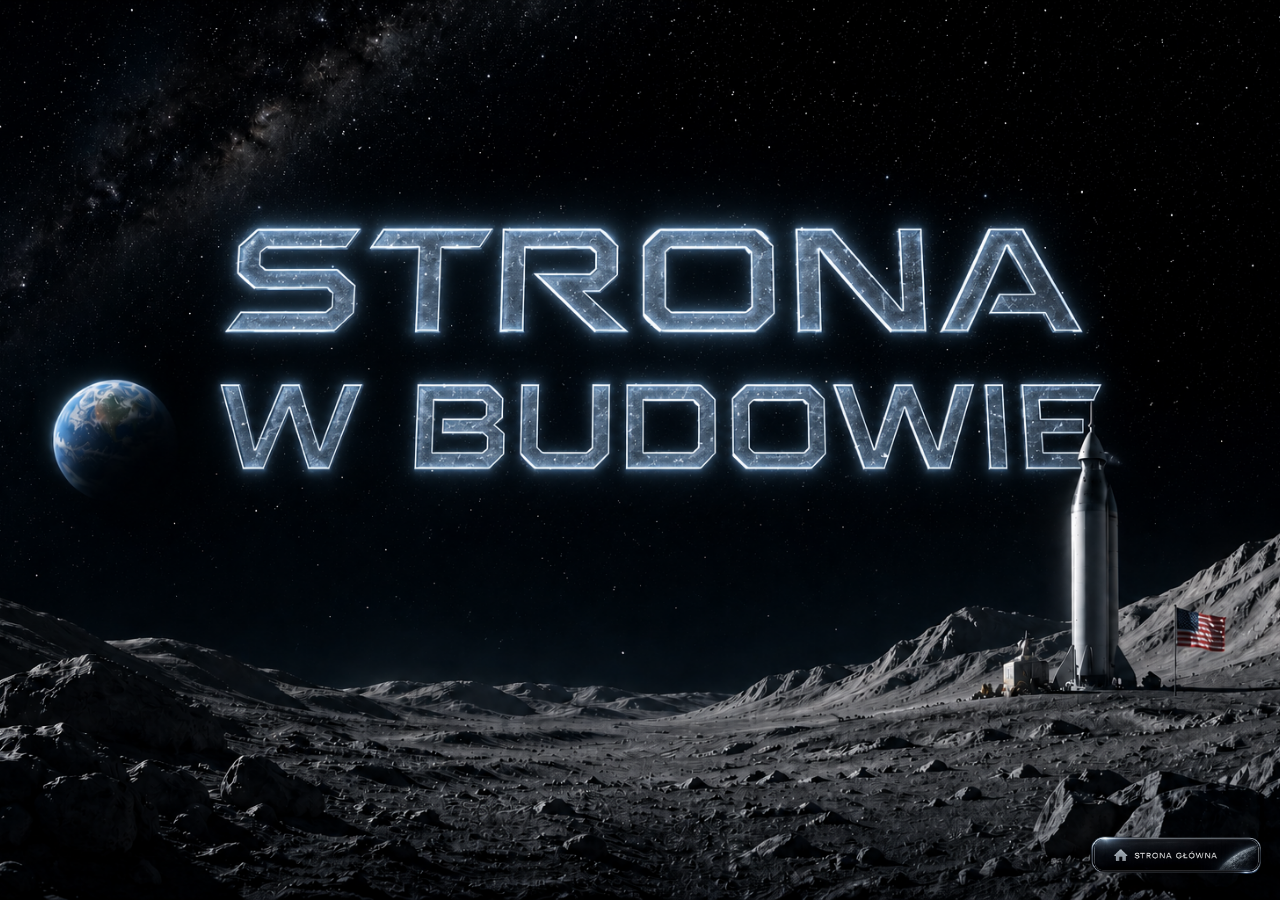
<file: strona_w_budowie.html>
<!DOCTYPE html>
<html lang="pl">
<head>
<meta charset="UTF-8">
<title>Strona w budowie</title>

<style>

body {
    margin: 0;
    font-family: 'Arial';
    background: url(strona_w_budowie.png) no-repeat center center fixed;
    background-size: cover;
    color: white;
    text-align: center;
}
    </style>

</head>

<div align="right" style="position: fixed; bottom: 20px; width: 100%;">
	<a href="index.html">
		<img src="przycisk.png" width="15%" high="15%">
	</a>
</div>
</body>
</file>
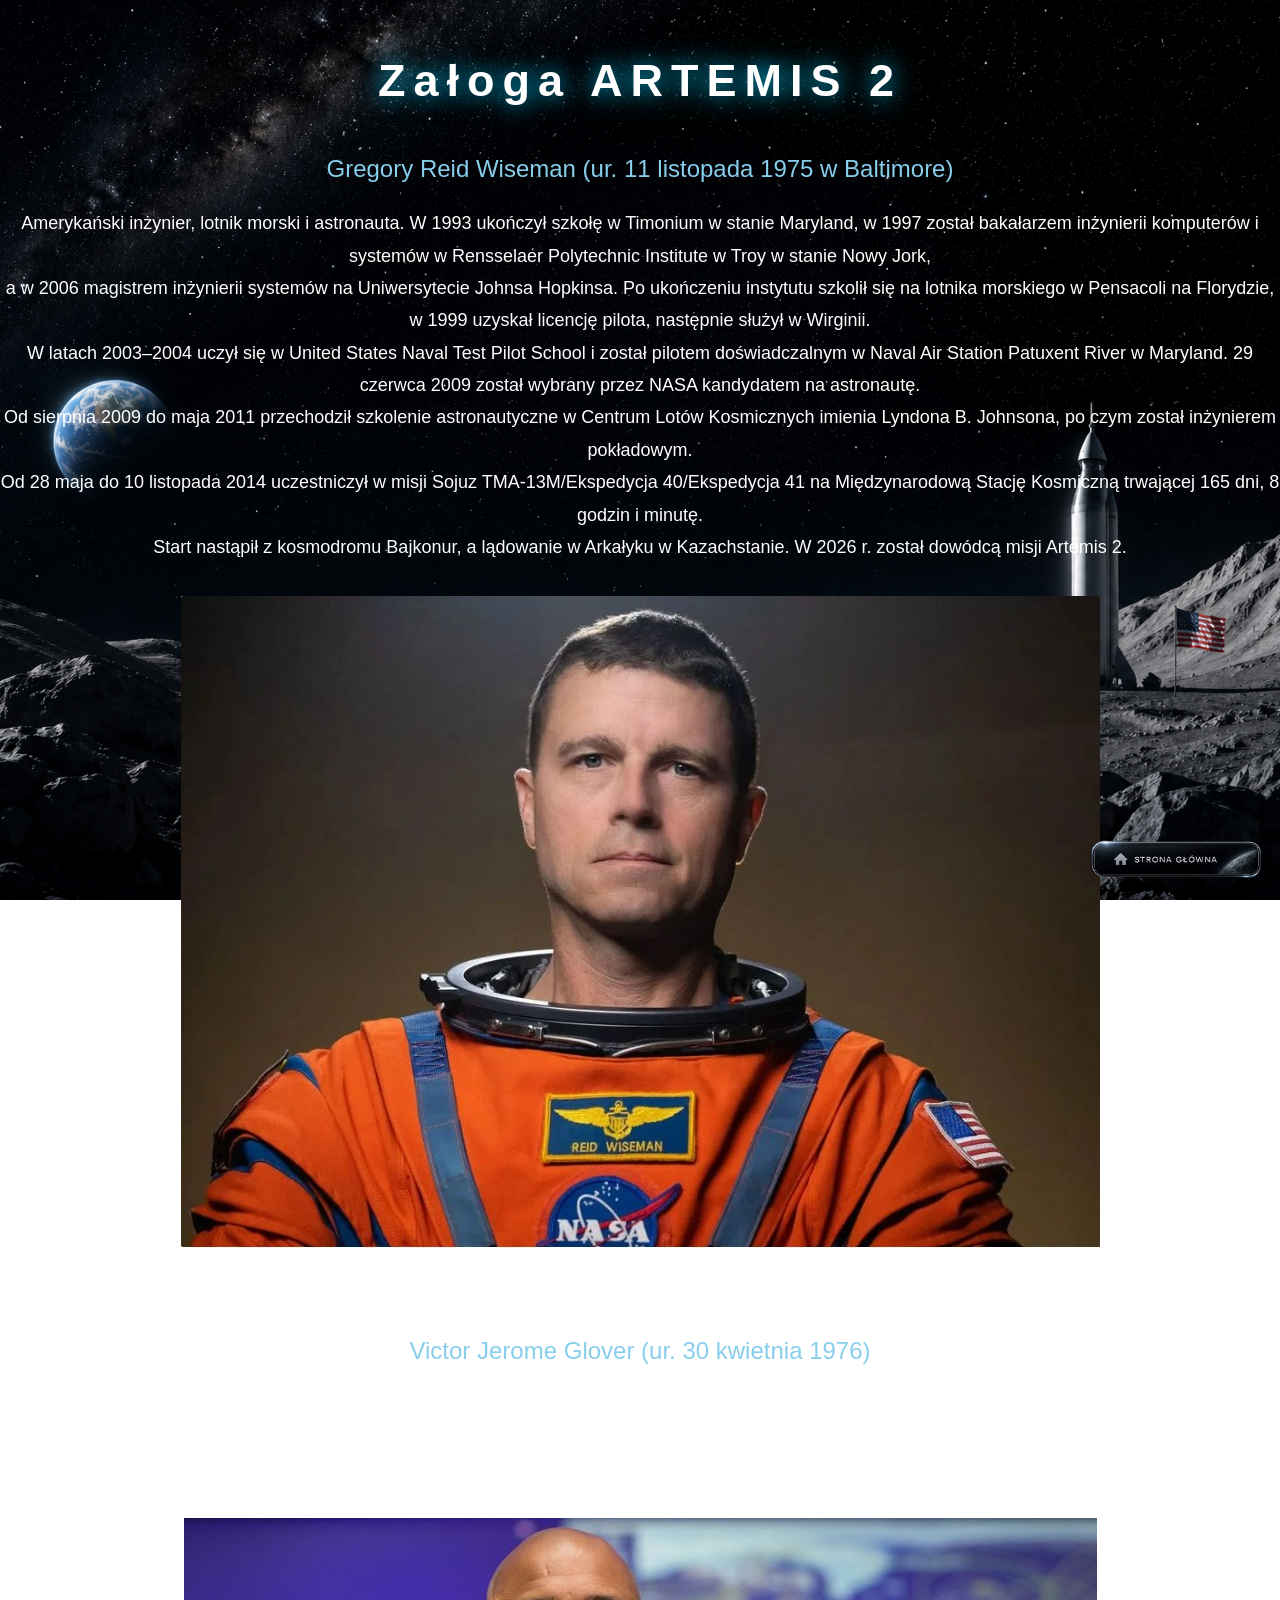
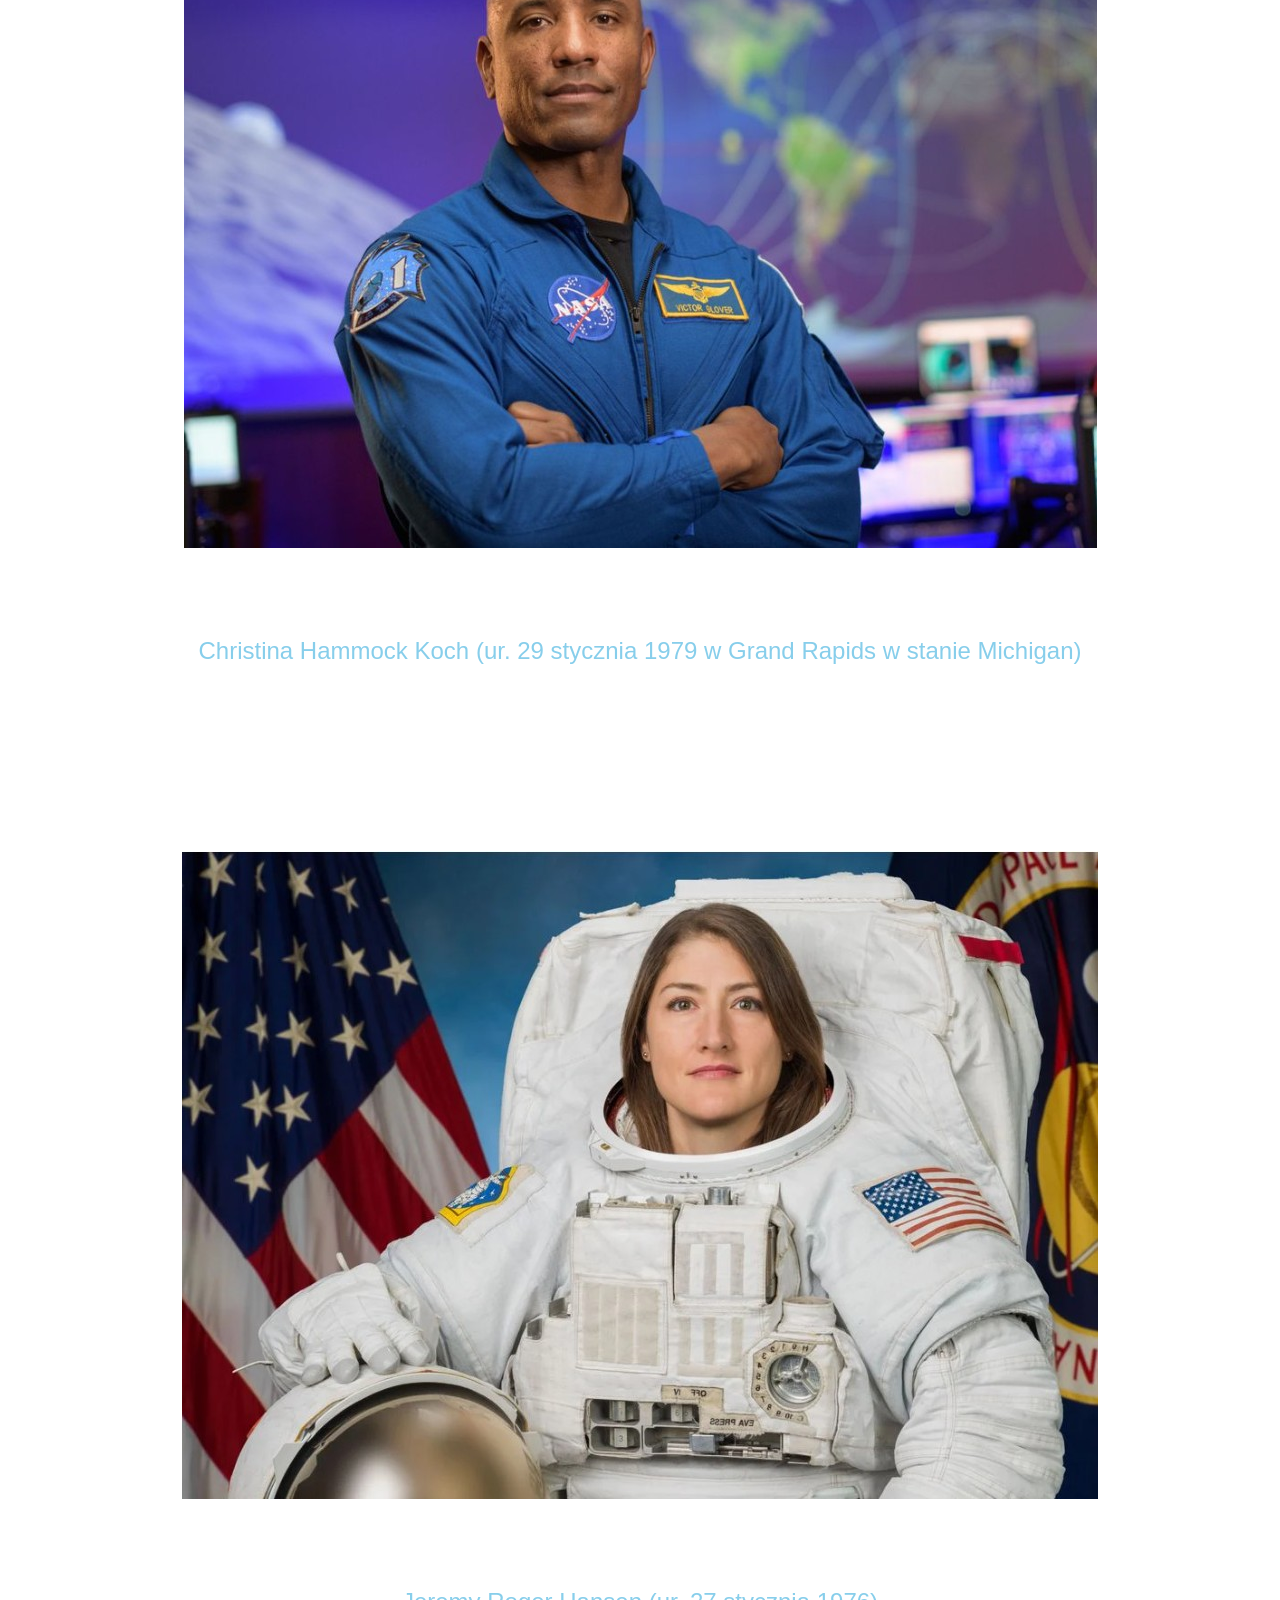
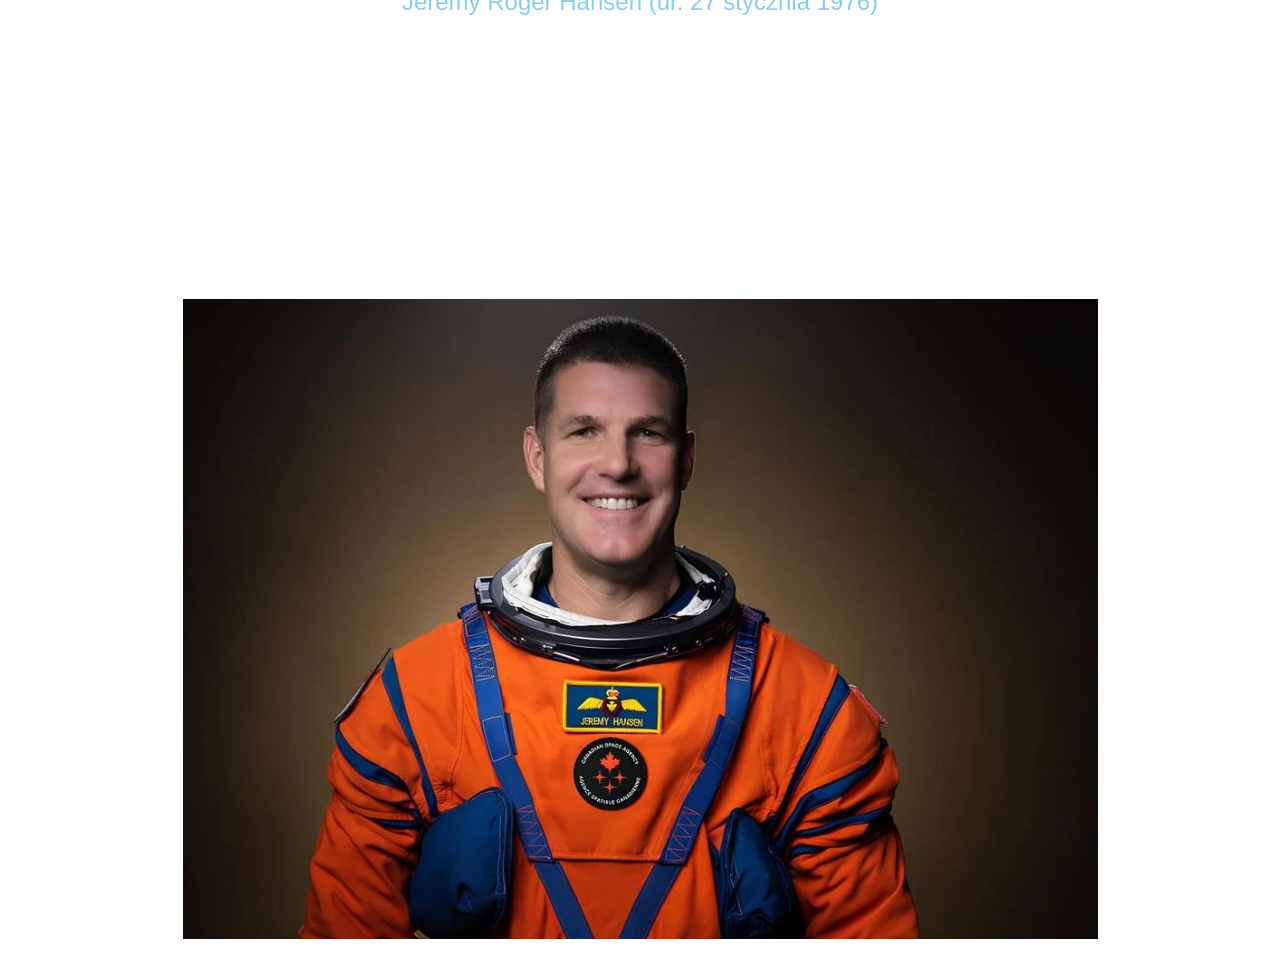
<file: zaloga.html>
<!DOCTYPE html>
<html lang="pl">
<head>
<meta charset="UTF-8">
<meta name="viewport" content="width=device-width, initial-scale=1.0">
<link rel="stylesheet" href="style.css">
<title>Załoga Artemis</title>
</head>

<body text="white">
<body marginwidth="0" marginheight="0" topmargin="0" leftmargin="0">


<!-- Tutaj wrzucamy treść naszej strony -->

    <div>
        <center>
	<h1>Załoga ARTEMIS 2</h1>

     <h2><span style="color: #87CEEB">Gregory Reid Wiseman (ur. 11 listopada 1975 w Baltimore)</span></h2>
	 Amerykański inżynier, lotnik morski i astronauta. W 1993 ukończył szkołę w Timonium w stanie Maryland, w 1997 został bakałarzem inżynierii komputerów i systemów w Rensselaer Polytechnic Institute w Troy w stanie Nowy Jork,
	 <br>a w 2006 magistrem inżynierii systemów na Uniwersytecie Johnsa Hopkinsa. Po ukończeniu instytutu szkolił się na lotnika morskiego w Pensacoli na Florydzie, w 1999 uzyskał licencję pilota, następnie służył w Wirginii.
	 <br>W latach 2003–2004 uczył się w United States Naval Test Pilot School i został pilotem doświadczalnym w Naval Air Station Patuxent River w Maryland. 29 czerwca 2009 został wybrany przez NASA kandydatem na astronautę.
	 <br>Od sierpnia 2009 do maja 2011 przechodził szkolenie astronautyczne w Centrum Lotów Kosmicznych imienia Lyndona B. Johnsona, po czym został inżynierem pokładowym.
	 <br>Od 28 maja do 10 listopada 2014 uczestniczył w misji Sojuz TMA-13M/Ekspedycja 40/Ekspedycja 41 na Międzynarodową Stację Kosmiczną trwającej 165 dni, 8 godzin i minutę.
	 <br>Start nastąpił z kosmodromu Bajkonur, a lądowanie w Arkałyku w Kazachstanie. W 2026 r. został dowódcą misji Artemis 2.

<br><br>
<img src="Zaloga_Gregory_Reid_Wiseman.jpg" class="zaloga-zdjecie">
<i>Źródło: https://www.yourweather.co.uk/</i>
<br><br>

<h2><span style="color: #87CEEB">Victor Jerome Glover (ur. 30 kwietnia 1976)</span></h2>
Astronauta NASA. Pierwszy ciemnoskóry astronauta, który został stałym członkiem ekspedycji na Międzynarodową Stację Kosmiczną (ISS). Wziął udział w pierwszej operacyjnej misji statku Crew Dragon na Międzynarodową Stację Kosmiczną.
<br>Stowarzyszenie Uczestników Lotów Kosmicznych  przyznało mu Universal Astronaut Insignia za lot orbitalny (nr 565).

<br><br>
<img src="Victor_Jerome_Glover.jpg" class="zaloga-zdjecie">
<i>Źródło: https://www.yourweather.co.uk/</i>
<br><br>

<h2><span style="color: #87CEEB">Christina Hammock Koch (ur. 29 stycznia 1979 w Grand Rapids w stanie Michigan)</span></h2>
Inżynier, astronautka NASA z 21. Grupy Astronautów NASA (rocznik 2013). Uczestniczka misji na Międzynarodowej Stacji Kosmicznej, 18 października 2019 wraz z Jessicą Meir przeprowadziła pierwszy spacer kosmiczny przeprowadzony wyłącznie przez kobiety.
<br>17 listopada Koch, pod nickiem Astro Christina, jako pierwsza edytowała Wikipedię, będąc w kosmosie. Urodziła się w Grand Rapids w stanie Michigan i wychowała w Jacksonville w Północnej Karolinie. Od dzieciństwa marzyła by zostać astronautką.

<br><br>
<img src="Zaloga_Christina_Koch.jpg" class="zaloga-zdjecie">
<i>Źródło: https://www.yourweather.co.uk/</i>
<br><br>

<h2><span style="color: #87CEEB">Jeremy Roger Hansen (ur. 27 stycznia 1976)</span></h2>
Kanadyjski astronauta, pilot myśliwców, fizyk i akwanauta[2]. Jest członkiem misji Artemis 2, w ramach której dotrze najdalej od Ziemi do tego momentu w historii ludzkości.
<br>W 2009 roku został zrekrutowany przez Kanadyjską Agencję Kosmiczną (wraz z Davidem Saint-Jacquesem). Przed wyborem na jednego z kanadyjskich astronautów Hansen był pilotem w randze kapitana w Królewskich Kanadyjskich Siłach Powietrznych.
<br>Od tego czasu awansował do stopnia pułkownika. 3 kwietnia 2023 roku ogłoszono, że Hansen dołączy do misji Artemis 2. Hansen jest członkiem misji Artemis 2, która wystartowała 1 kwietnia 2026 roku w celu wykonania lotu dookoła Księżyca.
<br>Hansen jest pierwszym astronautą spoza USA, który poleciał poza niską orbitę okołoziemską.

<br><br>
<img src="Zaloga_Jeremy_Hansen.jpg" class="zaloga-zdjecie">
<i>Źródło: https://www.yourweather.co.uk/</i>

    </div>

<div align="right" style="position: fixed; bottom: 20px; width: 100%;">
	<a href="index.html">
		<img src="przycisk.png" class="przycisk">
	</a>
</div>

</body>
</file>
<file: style.css>
.przycisk {
    width: 15%;
    min-width: 180px;
    height: auto;
}

h1 {
    font-size: 45px;
    letter-spacing: 8px;
    margin-top: 40px;
    text-shadow: 0 0 25px #00ccff;
}

h2 {
    text-align: center;
    color: #87CEEB;
    font-size: 24px;
    font-weight: normal;
    margin: 20px 0;
    line-height: 1.5;
}


p {
    font-size: 18px;
    text-align: center;
    margin: 15px 40px;
    line-height: 0.8;
}

body {
    margin: 0;
    font-family: Arial, sans-serif;
    background: url(tlo.png) no-repeat center center fixed;
    background-size: cover;
    color: white;
    text-align: center;
	font-size: 18px; /* Podstawa dla czytelności */
	line-height: 1.8;
}

button, a.button {
    padding: 12px 20px; /* Większe obszary kliknięcia */
    display: inline-block;
}

/* Styl dla komputerów i większych ekranów */
.kontener {
    width: 80%;
    margin: 0 auto;
}

/* Styl dla telefonów (ekrany o szerokości do 768 pikseli) */
@media (max-width: 768px) {
    .kontener {
        width: 100%; /* Rozciąga stronę na cały ekran telefonu */
    }
}

@media (max-width: 768px) {

    body {
        line-height: 1.2;
    }

    p {
        line-height: 1.2;
        margin: 20px 15px;
    }

}

@media (max-width: 768px) {

    h1 {
        font-size: 30px;
        letter-spacing: 2px;
    }

    h2 {
        font-size: 20px;
        line-height: 1.2;
    }

}

img, video {
    max-width: 100%;
    height: auto;
    display: block;
}
.video-container {
    width: 90%;
    max-width: 800px;
    margin: 0 auto;
}

.video-container iframe {
    width: 100%;
    aspect-ratio: 16 / 9;
    height: auto;
    border: 0;
}

/*
.maskotka {
    width: 20%;
    min-width: 180px;
    max-width: 300px;
    height: auto;
}
.zdjecie {
    height: 300px;
    width: auto;
}

@media (max-width: 768px) {
    .zdjecie {
        width: 95%;
    }
}
.zaloga-zdjecie {
    width: 30%;
    max-width: 350px;
    min-width: 220px;
    height: auto;
    border-radius: 10px;
    display: block;
    margin: 20px auto;
}
.jedzenie-zdjecie {
    width: 30%;
    max-width: 350px;
    min-width: 220px;
    height: auto;
    display: block;
    margin: 15px auto;
    border-radius: 10px;
}
@media (max-width: 768px) {
    .jedzenie-zdjecie {
        width: 90%;
        min-width: 0;
		padding: 10px;
    }
}
*/
.ostrzezenie {
    color: #ff4d4d;
    background-color: rgba(0, 0, 0, 0.75);
    padding: 15px;
    border-left: 5px solid #ff0000;
    border-radius: 10px;
    width: 70%;
	max-width: 900px;
    margin: 20px auto;
    line-height: 1.6;
    text-align: center;
}
.galeria {
    display: flex;
    justify-content: center;
	align-items: flex-start;
    gap: 20px;
    flex-wrap: wrap;
	margin: 20px 0;
}

.galeria img {
    width: 45%;
    max-height: 500px;
    width: auto;
	border-radius: 10px;
}
.opiekun-zdjecie {
    width: 350px;
    max-width: 90%;
    height: auto;
}
</file>
